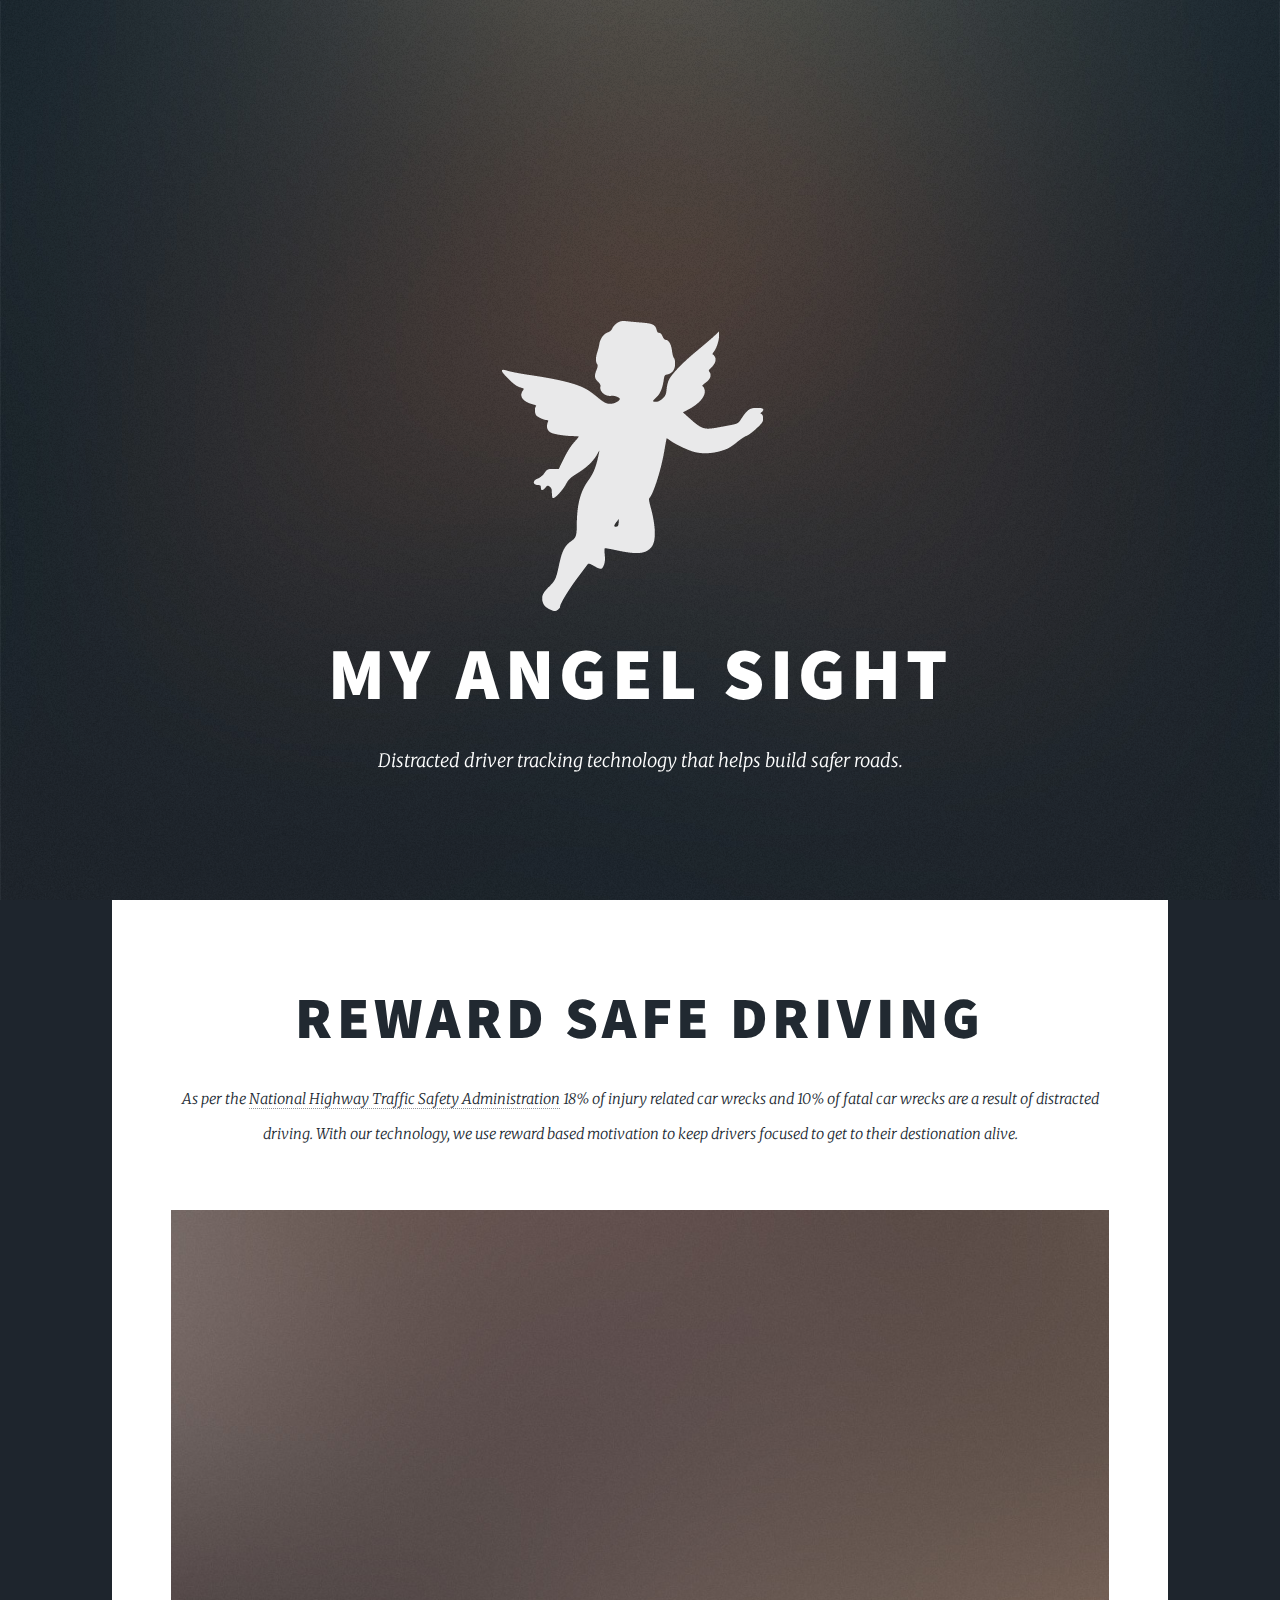
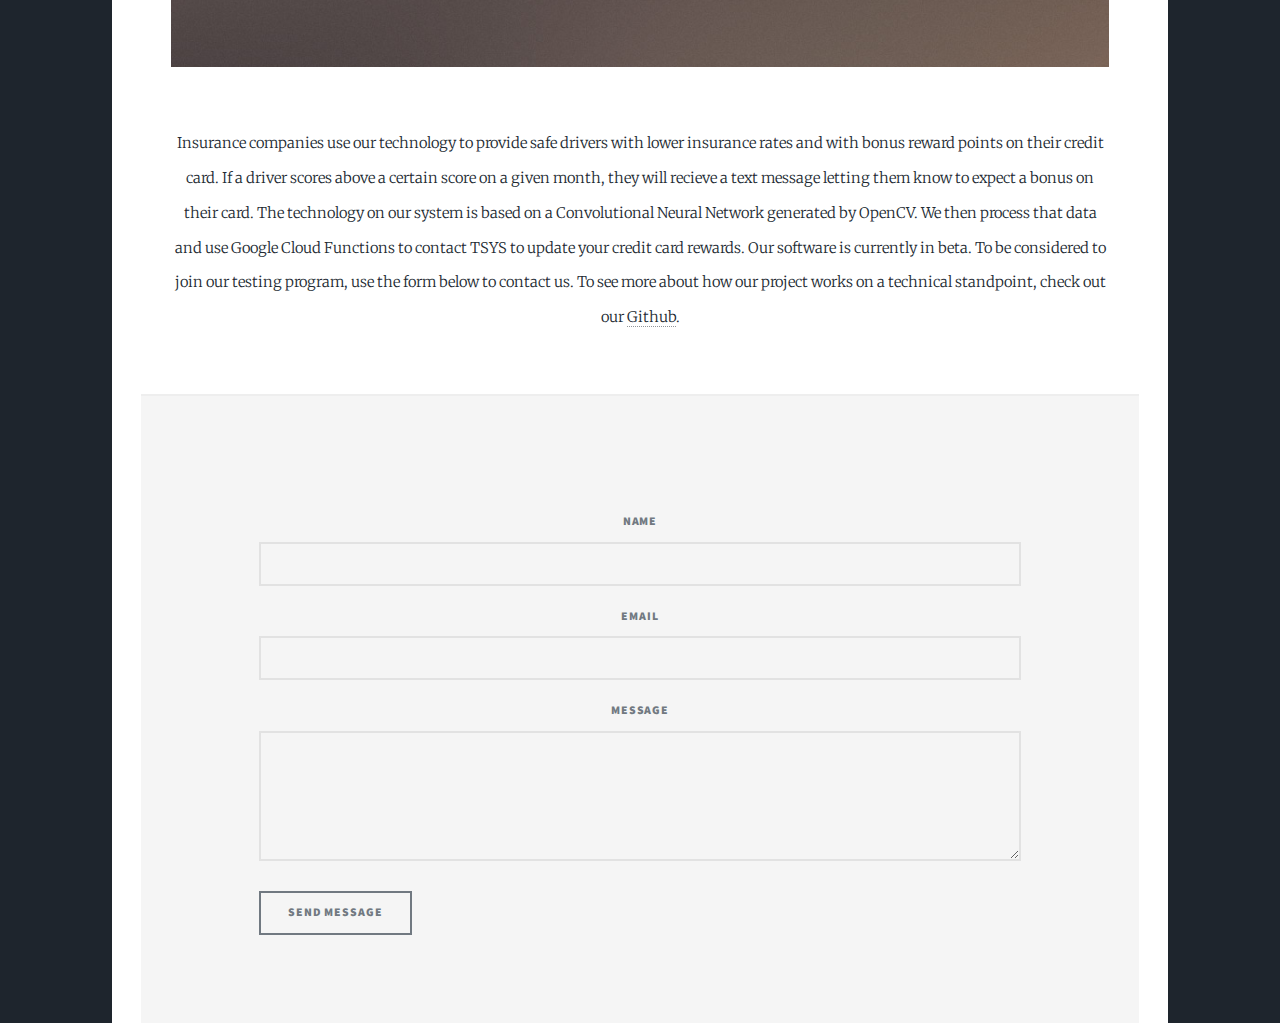
<file: Site/index.html>
<!DOCTYPE HTML>

<html>
	
	<head>
		
		<title>My Angel Eyes</title>
		<meta charset="utf-8" />
		<meta name="viewport" content="width=device-width, initial-scale=1, user-scalable=no" />

		<link rel="apple-touch-icon" sizes="180x180" href="assets/favison/apple-touch-icon.png">
		<link rel="icon" type="image/png" sizes="32x32" href="assets/favicon/favicon-32x32.png">
		<link rel="icon" type="image/png" sizes="16x16" href="assets/favicon/favicon-16x16.png">
		<link rel="manifest" href="assets/favicon/site.webmanifest">
		<link rel="mask-icon" href="assets/favicon/safari-pinned-tab.svg" color="#5bbad5">
		<meta name="msapplication-TileColor" content="#da532c">
		<meta name="theme-color" content="#ffffff">


		<link rel="stylesheet" href="assets/css/main.css" />
		
		<noscript><link rel="stylesheet" href="assets/css/noscript.css" /></noscript>
	</head>
	<body class="is-preload">

		<!-- Wrapper -->
			<div id="wrapper" class="fade-in">

				<!-- Intro -->
					<div id="intro">
						<ul class="actions">
							<img src="images/logo.png" alt="Logo">
						</ul>
						<h1>My Angel Sight</h1>

						<p>Distracted driver tracking technology that helps build safer roads.</p>
						
					</div>

				<!-- Header -->
					<header id="header">
						<a href="index.html" class="logo">My Angel Sight</a>
					</header>

				<!-- Nav -->
					
				<!-- Main -->
					<div id="main">

						<!-- Featured Post -->
							<article class="post featured">
								<header class="major">
									<!--<span class="date">April 25, 2017</span>-->
									<h2>Reward Safe Driving</h2>
									<p>As per the <a href="https://crashstats.nhtsa.dot.gov/Api/Public/ViewPublication/812132">National Highway Traffic Safety Administration</a> 18% of injury related car wrecks and 10% of fatal car wrecks are a result of distracted driving. 
										With our technology, we use reward based motivation to keep drivers focused to get to their destionation alive.</p>
								</header>
								<a href="#" class="image main"><img src="images/pic01.jpg" alt="" /></a>
								Insurance companies use our technology to provide safe drivers with lower insurance rates and with bonus reward points on their credit card. If a driver scores above a certain score on a given month, they will recieve a text message letting them know to expect a bonus on their card. The technology on our system
							is based on a Convolutional Neural Network generated by OpenCV. We then process that data and use Google Cloud Functions to contact TSYS to update your credit card rewards. Our software is currently in beta. To be considered to join our testing program, use the form below to contact us. To see more about how our 
							project works on a technical standpoint, check out our <a href="https://github.com/ytulsiani/MyAngelSight">Github</a>.

							</article>
									<!--<span class="date">April 25, 2017</span>-->
							
							

				<!-- Footer -->
					<footer id="footer">
						<section>
							<form method="post" data-netlify="true" action="#">
								<div class="fields">
									<div class="field">
										<label for="name">Name</label>
										<input type="text" name="name" id="name" />
									</div>
									<div class="field">
										<label for="email">Email</label>
										<input type="text" name="email" id="email" />
									</div>
									<div class="field">
										<label for="message">Message</label>
										<textarea name="message" id="message" rows="3"></textarea>
									</div>
								</div>
								<ul class="actions">
									<li><input type="submit" value="Send Message" /></li>
								</ul>
							</form>
						</section>
								
						</section>
					</footer>


		<!-- Scripts -->
			<script src="assets/js/jquery.min.js"></script>
			<script src="assets/js/jquery.scrollex.min.js"></script>
			<script src="assets/js/jquery.scrolly.min.js"></script>
			<script src="assets/js/browser.min.js"></script>
			<script src="assets/js/breakpoints.min.js"></script>
			<script src="assets/js/util.js"></script>
			<script src="assets/js/main.js"></script>

	</body>
</html>
</file>
<file: Site/assets/css/main.css>
@import url(font-awesome.min.css);
@import url("https://fonts.googleapis.com/css?family=Merriweather:300,700,300italic,700italic|Source+Sans+Pro:900");

/*
	Massively by HTML5 UP
	html5up.net | @ajlkn
	Free for personal and commercial use under the CCA 3.0 license (html5up.net/license)
*/

html, body, div, span, applet, object,
iframe, h1, h2, h3, h4, h5, h6, p, blockquote,
pre, a, abbr, acronym, address, big, cite,
code, del, dfn, em, img, ins, kbd, q, s, samp,
small, strike, strong, sub, sup, tt, var, b,
u, i, center, dl, dt, dd, ol, ul, li, fieldset,
form, label, legend, table, caption, tbody,
tfoot, thead, tr, th, td, article, aside,
canvas, details, embed, figure, figcaption,
footer, header, hgroup, menu, nav, output, ruby,
section, summary, time, mark, audio, video {
	margin: 0;
	padding: 0;
	border: 0;
	font-size: 100%;
	font: inherit;
	vertical-align: baseline;}

article, aside, details, figcaption, figure,
footer, header, hgroup, menu, nav, section {
	display: block;}

body {
	line-height: 1;
}

ol, ul {
	list-style: none;
}

blockquote, q {
	quotes: none;
}

	blockquote:before, blockquote:after, q:before, q:after {
		content: '';
		content: none;
	}

table {
	border-collapse: collapse;
	border-spacing: 0;
}

body {
	-webkit-text-size-adjust: none;
}

mark {
	background-color: transparent;
	color: inherit;
}

input::-moz-focus-inner {
	border: 0;
	padding: 0;
}

input, select, textarea {
	-moz-appearance: none;
	-webkit-appearance: none;
	-ms-appearance: none;
	appearance: none;
}

/* Basic */

	@-ms-viewport {
		width: device-width;
	}

	body {
		-ms-overflow-style: scrollbar;
	}

	@media screen and (max-width: 480px) {

		html, body {
			min-width: 320px;
		}

	}

	html {
		box-sizing: border-box;
	}

	*, *:before, *:after {
		box-sizing: inherit;
	}

	body {
		background-color: #1e252d;
	}

		body.is-preload *, body.is-preload *:before, body.is-preload *:after {
			-moz-animation: none !important;
			-webkit-animation: none !important;
			-ms-animation: none !important;
			animation: none !important;
			-moz-transition: none !important;
			-webkit-transition: none !important;
			-ms-transition: none !important;
			transition: none !important;
		}

/* Type */

	html {
		font-size: 16pt;
	}

		@media screen and (max-width: 1680px) {

			html {
				font-size: 12pt;
			}

		}

		@media screen and (max-width: 1280px) {

			html {
				font-size: 11pt;
			}

		}

		@media screen and (max-width: 360px) {

			html {
				font-size: 10pt;
			}

		}

	body {
		color: #212931;
	}

	body, input, select, textarea {
		font-family: "Merriweather", Georgia, serif;
		font-weight: 300;
		font-size: 1rem;
		line-height: 2.375;
	}

	a {
		-moz-transition: color 0.2s ease-in-out, background-color 0.2s ease-in-out, border-color 0.2s ease-in-out, box-shadow 0.2s ease-in-out;
		-webkit-transition: color 0.2s ease-in-out, background-color 0.2s ease-in-out, border-color 0.2s ease-in-out, box-shadow 0.2s ease-in-out;
		-ms-transition: color 0.2s ease-in-out, background-color 0.2s ease-in-out, border-color 0.2s ease-in-out, box-shadow 0.2s ease-in-out;
		transition: color 0.2s ease-in-out, background-color 0.2s ease-in-out, border-color 0.2s ease-in-out, box-shadow 0.2s ease-in-out;
		border-bottom: dotted 1px;
		text-decoration: none;
	}

		a:hover {
			border-bottom-color: transparent;
		}

	strong, b {
		font-weight: 600;
	}

	em, i {
		font-style: italic;
	}

	p {
		text-align: justify;
		margin: 0 0 2rem 0;
	}

	h1, h2, h3, h4, h5, h6 {
		font-family: "Source Sans Pro", Helvetica, sans-serif;
		font-weight: 900;
		line-height: 1.5;
		letter-spacing: 0.075em;
		text-transform: uppercase;
		margin: 0 0 1rem 0;
	}

		h1 a, h2 a, h3 a, h4 a, h5 a, h6 a {
			border-bottom: 0;
			color: inherit;
			text-decoration: none;
		}

	h1 {
		font-size: 4rem;
		line-height: 1.1;
		margin: 0 0 2rem 0;
	}

	h2 {
		font-size: 1.75rem;
		line-height: 1.3;
		margin: 0 0 1.5rem 0;
	}

	h3 {
		font-size: 1.25rem;
		margin: 0 0 1.5rem 0;
	}

	h4 {
		font-size: 1rem;
	}

	h5 {
		font-size: 0.9rem;
	}

	h6 {
		font-size: 0.8rem;
	}

	sub {
		font-size: 0.8rem;
		position: relative;
		top: 0.5rem;
	}

	sup {
		font-size: 0.8rem;
		position: relative;
		top: -0.5rem;
	}

	blockquote {
		border-left: solid 4px;
		font-style: italic;
		margin: 0 0 2rem 0;
		padding: 0.5rem 0 0.5rem 2rem;
	}

	code {
		border: solid 2px;
		font-family: "Courier New", monospace;
		font-size: 0.9rem;
		margin: 0 0.25rem;
		padding: 0.25rem 0.65rem;
	}

	pre {
		-webkit-overflow-scrolling: touch;
		font-family: "Courier New", monospace;
		font-size: 0.9rem;
		margin: 0 0 2rem 0;
	}

		pre code {
			display: block;
			line-height: 1.75;
			padding: 1rem 1.5rem;
			overflow-x: auto;
		}

	hr {
		border: 0;
		border-bottom: solid 2px;
		margin: 3rem 0;
	}

		hr.major {
			margin: 5rem 0;
		}

	.align-left {
		text-align: left;
	}

	.align-center {
		text-align: center;
	}

	.align-right {
		text-align: right;
	}

	input, select, textarea {
		color: #212931;
	}

	a {
		color: #212931;
		border-bottom-color: rgba(33, 41, 49, 0.5);
	}

		a:hover {
			border-bottom-color: transparent;
			color: #18bfef !important;
		}

	strong, b {
		color: #212931;
	}

	h1, h2, h3, h4, h5, h6 {
		color: #212931;
	}

	blockquote {
		border-left-color: #eeeeee;
	}

	code {
		background: rgba(220, 220, 220, 0.25);
		border-color: #eeeeee;
	}

	hr {
		border-bottom-color: #eeeeee;
	}

/* Row */

	.row {
		display: flex;
		flex-wrap: wrap;
		box-sizing: border-box;
		align-items: stretch;
	}

		.row > * {
			box-sizing: border-box;
		}

		.row.gtr-uniform > * > :last-child {
			margin-bottom: 0;
		}

		.row.aln-left {
			justify-content: flex-start;
		}

		.row.aln-center {
			justify-content: center;
		}

		.row.aln-right {
			justify-content: flex-end;
		}

		.row.aln-top {
			align-items: flex-start;
		}

		.row.aln-middle {
			align-items: center;
		}

		.row.aln-bottom {
			align-items: flex-end;
		}

		.row > .imp {
			order: -1;
		}

		.row > .col-1 {
			width: 8.3333333333%;
		}

		.row > .off-1 {
			margin-left: 8.3333333333%;
		}

		.row > .col-2 {
			width: 16.6666666667%;
		}

		.row > .off-2 {
			margin-left: 16.6666666667%;
		}

		.row > .col-3 {
			width: 25%;
		}

		.row > .off-3 {
			margin-left: 25%;
		}

		.row > .col-4 {
			width: 33.3333333333%;
		}

		.row > .off-4 {
			margin-left: 33.3333333333%;
		}

		.row > .col-5 {
			width: 41.6666666667%;
		}

		.row > .off-5 {
			margin-left: 41.6666666667%;
		}

		.row > .col-6 {
			width: 50%;
		}

		.row > .off-6 {
			margin-left: 50%;
		}

		.row > .col-7 {
			width: 58.3333333333%;
		}

		.row > .off-7 {
			margin-left: 58.3333333333%;
		}

		.row > .col-8 {
			width: 66.6666666667%;
		}

		.row > .off-8 {
			margin-left: 66.6666666667%;
		}

		.row > .col-9 {
			width: 75%;
		}

		.row > .off-9 {
			margin-left: 75%;
		}

		.row > .col-10 {
			width: 83.3333333333%;
		}

		.row > .off-10 {
			margin-left: 83.3333333333%;
		}

		.row > .col-11 {
			width: 91.6666666667%;
		}

		.row > .off-11 {
			margin-left: 91.6666666667%;
		}

		.row > .col-12 {
			width: 100%;
		}

		.row > .off-12 {
			margin-left: 100%;
		}

		.row.gtr-0 {
			margin-top: 0;
			margin-left: 0rem;
		}

			.row.gtr-0 > * {
				padding: 0 0 0 0rem;
			}

			.row.gtr-0.gtr-uniform {
				margin-top: 0rem;
			}

				.row.gtr-0.gtr-uniform > * {
					padding-top: 0rem;
				}

		.row.gtr-25 {
			margin-top: 0;
			margin-left: -0.375rem;
		}

			.row.gtr-25 > * {
				padding: 0 0 0 0.375rem;
			}

			.row.gtr-25.gtr-uniform {
				margin-top: -0.375rem;
			}

				.row.gtr-25.gtr-uniform > * {
					padding-top: 0.375rem;
				}

		.row.gtr-50 {
			margin-top: 0;
			margin-left: -0.75rem;
		}

			.row.gtr-50 > * {
				padding: 0 0 0 0.75rem;
			}

			.row.gtr-50.gtr-uniform {
				margin-top: -0.75rem;
			}

				.row.gtr-50.gtr-uniform > * {
					padding-top: 0.75rem;
				}

		.row {
			margin-top: 0;
			margin-left: -1.5rem;
		}

			.row > * {
				padding: 0 0 0 1.5rem;
			}

			.row.gtr-uniform {
				margin-top: -1.5rem;
			}

				.row.gtr-uniform > * {
					padding-top: 1.5rem;
				}

		.row.gtr-150 {
			margin-top: 0;
			margin-left: -2.25rem;
		}

			.row.gtr-150 > * {
				padding: 0 0 0 2.25rem;
			}

			.row.gtr-150.gtr-uniform {
				margin-top: -2.25rem;
			}

				.row.gtr-150.gtr-uniform > * {
					padding-top: 2.25rem;
				}

		.row.gtr-200 {
			margin-top: 0;
			margin-left: -3rem;
		}

			.row.gtr-200 > * {
				padding: 0 0 0 3rem;
			}

			.row.gtr-200.gtr-uniform {
				margin-top: -3rem;
			}

				.row.gtr-200.gtr-uniform > * {
					padding-top: 3rem;
				}

		@media screen and (max-width: 1680px) {

			.row {
				display: flex;
				flex-wrap: wrap;
				box-sizing: border-box;
				align-items: stretch;
			}

				.row > * {
					box-sizing: border-box;
				}

				.row.gtr-uniform > * > :last-child {
					margin-bottom: 0;
				}

				.row.aln-left {
					justify-content: flex-start;
				}

				.row.aln-center {
					justify-content: center;
				}

				.row.aln-right {
					justify-content: flex-end;
				}

				.row.aln-top {
					align-items: flex-start;
				}

				.row.aln-middle {
					align-items: center;
				}

				.row.aln-bottom {
					align-items: flex-end;
				}

				.row > .imp-xlarge {
					order: -1;
				}

				.row > .col-1-xlarge {
					width: 8.3333333333%;
				}

				.row > .off-1-xlarge {
					margin-left: 8.3333333333%;
				}

				.row > .col-2-xlarge {
					width: 16.6666666667%;
				}

				.row > .off-2-xlarge {
					margin-left: 16.6666666667%;
				}

				.row > .col-3-xlarge {
					width: 25%;
				}

				.row > .off-3-xlarge {
					margin-left: 25%;
				}

				.row > .col-4-xlarge {
					width: 33.3333333333%;
				}

				.row > .off-4-xlarge {
					margin-left: 33.3333333333%;
				}

				.row > .col-5-xlarge {
					width: 41.6666666667%;
				}

				.row > .off-5-xlarge {
					margin-left: 41.6666666667%;
				}

				.row > .col-6-xlarge {
					width: 50%;
				}

				.row > .off-6-xlarge {
					margin-left: 50%;
				}

				.row > .col-7-xlarge {
					width: 58.3333333333%;
				}

				.row > .off-7-xlarge {
					margin-left: 58.3333333333%;
				}

				.row > .col-8-xlarge {
					width: 66.6666666667%;
				}

				.row > .off-8-xlarge {
					margin-left: 66.6666666667%;
				}

				.row > .col-9-xlarge {
					width: 75%;
				}

				.row > .off-9-xlarge {
					margin-left: 75%;
				}

				.row > .col-10-xlarge {
					width: 83.3333333333%;
				}

				.row > .off-10-xlarge {
					margin-left: 83.3333333333%;
				}

				.row > .col-11-xlarge {
					width: 91.6666666667%;
				}

				.row > .off-11-xlarge {
					margin-left: 91.6666666667%;
				}

				.row > .col-12-xlarge {
					width: 100%;
				}

				.row > .off-12-xlarge {
					margin-left: 100%;
				}

				.row.gtr-0 {
					margin-top: 0;
					margin-left: 0rem;
				}

					.row.gtr-0 > * {
						padding: 0 0 0 0rem;
					}

					.row.gtr-0.gtr-uniform {
						margin-top: 0rem;
					}

						.row.gtr-0.gtr-uniform > * {
							padding-top: 0rem;
						}

				.row.gtr-25 {
					margin-top: 0;
					margin-left: -0.375rem;
				}

					.row.gtr-25 > * {
						padding: 0 0 0 0.375rem;
					}

					.row.gtr-25.gtr-uniform {
						margin-top: -0.375rem;
					}

						.row.gtr-25.gtr-uniform > * {
							padding-top: 0.375rem;
						}

				.row.gtr-50 {
					margin-top: 0;
					margin-left: -0.75rem;
				}

					.row.gtr-50 > * {
						padding: 0 0 0 0.75rem;
					}

					.row.gtr-50.gtr-uniform {
						margin-top: -0.75rem;
					}

						.row.gtr-50.gtr-uniform > * {
							padding-top: 0.75rem;
						}

				.row {
					margin-top: 0;
					margin-left: -1.5rem;
				}

					.row > * {
						padding: 0 0 0 1.5rem;
					}

					.row.gtr-uniform {
						margin-top: -1.5rem;
					}

						.row.gtr-uniform > * {
							padding-top: 1.5rem;
						}

				.row.gtr-150 {
					margin-top: 0;
					margin-left: -2.25rem;
				}

					.row.gtr-150 > * {
						padding: 0 0 0 2.25rem;
					}

					.row.gtr-150.gtr-uniform {
						margin-top: -2.25rem;
					}

						.row.gtr-150.gtr-uniform > * {
							padding-top: 2.25rem;
						}

				.row.gtr-200 {
					margin-top: 0;
					margin-left: -3rem;
				}

					.row.gtr-200 > * {
						padding: 0 0 0 3rem;
					}

					.row.gtr-200.gtr-uniform {
						margin-top: -3rem;
					}

						.row.gtr-200.gtr-uniform > * {
							padding-top: 3rem;
						}

		}

		@media screen and (max-width: 1280px) {

			.row {
				display: flex;
				flex-wrap: wrap;
				box-sizing: border-box;
				align-items: stretch;
			}

				.row > * {
					box-sizing: border-box;
				}

				.row.gtr-uniform > * > :last-child {
					margin-bottom: 0;
				}

				.row.aln-left {
					justify-content: flex-start;
				}

				.row.aln-center {
					justify-content: center;
				}

				.row.aln-right {
					justify-content: flex-end;
				}

				.row.aln-top {
					align-items: flex-start;
				}

				.row.aln-middle {
					align-items: center;
				}

				.row.aln-bottom {
					align-items: flex-end;
				}

				.row > .imp-large {
					order: -1;
				}

				.row > .col-1-large {
					width: 8.3333333333%;
				}

				.row > .off-1-large {
					margin-left: 8.3333333333%;
				}

				.row > .col-2-large {
					width: 16.6666666667%;
				}

				.row > .off-2-large {
					margin-left: 16.6666666667%;
				}

				.row > .col-3-large {
					width: 25%;
				}

				.row > .off-3-large {
					margin-left: 25%;
				}

				.row > .col-4-large {
					width: 33.3333333333%;
				}

				.row > .off-4-large {
					margin-left: 33.3333333333%;
				}

				.row > .col-5-large {
					width: 41.6666666667%;
				}

				.row > .off-5-large {
					margin-left: 41.6666666667%;
				}

				.row > .col-6-large {
					width: 50%;
				}

				.row > .off-6-large {
					margin-left: 50%;
				}

				.row > .col-7-large {
					width: 58.3333333333%;
				}

				.row > .off-7-large {
					margin-left: 58.3333333333%;
				}

				.row > .col-8-large {
					width: 66.6666666667%;
				}

				.row > .off-8-large {
					margin-left: 66.6666666667%;
				}

				.row > .col-9-large {
					width: 75%;
				}

				.row > .off-9-large {
					margin-left: 75%;
				}

				.row > .col-10-large {
					width: 83.3333333333%;
				}

				.row > .off-10-large {
					margin-left: 83.3333333333%;
				}

				.row > .col-11-large {
					width: 91.6666666667%;
				}

				.row > .off-11-large {
					margin-left: 91.6666666667%;
				}

				.row > .col-12-large {
					width: 100%;
				}

				.row > .off-12-large {
					margin-left: 100%;
				}

				.row.gtr-0 {
					margin-top: 0;
					margin-left: 0rem;
				}

					.row.gtr-0 > * {
						padding: 0 0 0 0rem;
					}

					.row.gtr-0.gtr-uniform {
						margin-top: 0rem;
					}

						.row.gtr-0.gtr-uniform > * {
							padding-top: 0rem;
						}

				.row.gtr-25 {
					margin-top: 0;
					margin-left: -0.375rem;
				}

					.row.gtr-25 > * {
						padding: 0 0 0 0.375rem;
					}

					.row.gtr-25.gtr-uniform {
						margin-top: -0.375rem;
					}

						.row.gtr-25.gtr-uniform > * {
							padding-top: 0.375rem;
						}

				.row.gtr-50 {
					margin-top: 0;
					margin-left: -0.75rem;
				}

					.row.gtr-50 > * {
						padding: 0 0 0 0.75rem;
					}

					.row.gtr-50.gtr-uniform {
						margin-top: -0.75rem;
					}

						.row.gtr-50.gtr-uniform > * {
							padding-top: 0.75rem;
						}

				.row {
					margin-top: 0;
					margin-left: -1.5rem;
				}

					.row > * {
						padding: 0 0 0 1.5rem;
					}

					.row.gtr-uniform {
						margin-top: -1.5rem;
					}

						.row.gtr-uniform > * {
							padding-top: 1.5rem;
						}

				.row.gtr-150 {
					margin-top: 0;
					margin-left: -2.25rem;
				}

					.row.gtr-150 > * {
						padding: 0 0 0 2.25rem;
					}

					.row.gtr-150.gtr-uniform {
						margin-top: -2.25rem;
					}

						.row.gtr-150.gtr-uniform > * {
							padding-top: 2.25rem;
						}

				.row.gtr-200 {
					margin-top: 0;
					margin-left: -3rem;
				}

					.row.gtr-200 > * {
						padding: 0 0 0 3rem;
					}

					.row.gtr-200.gtr-uniform {
						margin-top: -3rem;
					}

						.row.gtr-200.gtr-uniform > * {
							padding-top: 3rem;
						}

		}

		@media screen and (max-width: 980px) {

			.row {
				display: flex;
				flex-wrap: wrap;
				box-sizing: border-box;
				align-items: stretch;
			}

				.row > * {
					box-sizing: border-box;
				}

				.row.gtr-uniform > * > :last-child {
					margin-bottom: 0;
				}

				.row.aln-left {
					justify-content: flex-start;
				}

				.row.aln-center {
					justify-content: center;
				}

				.row.aln-right {
					justify-content: flex-end;
				}

				.row.aln-top {
					align-items: flex-start;
				}

				.row.aln-middle {
					align-items: center;
				}

				.row.aln-bottom {
					align-items: flex-end;
				}

				.row > .imp-medium {
					order: -1;
				}

				.row > .col-1-medium {
					width: 8.3333333333%;
				}

				.row > .off-1-medium {
					margin-left: 8.3333333333%;
				}

				.row > .col-2-medium {
					width: 16.6666666667%;
				}

				.row > .off-2-medium {
					margin-left: 16.6666666667%;
				}

				.row > .col-3-medium {
					width: 25%;
				}

				.row > .off-3-medium {
					margin-left: 25%;
				}

				.row > .col-4-medium {
					width: 33.3333333333%;
				}

				.row > .off-4-medium {
					margin-left: 33.3333333333%;
				}

				.row > .col-5-medium {
					width: 41.6666666667%;
				}

				.row > .off-5-medium {
					margin-left: 41.6666666667%;
				}

				.row > .col-6-medium {
					width: 50%;
				}

				.row > .off-6-medium {
					margin-left: 50%;
				}

				.row > .col-7-medium {
					width: 58.3333333333%;
				}

				.row > .off-7-medium {
					margin-left: 58.3333333333%;
				}

				.row > .col-8-medium {
					width: 66.6666666667%;
				}

				.row > .off-8-medium {
					margin-left: 66.6666666667%;
				}

				.row > .col-9-medium {
					width: 75%;
				}

				.row > .off-9-medium {
					margin-left: 75%;
				}

				.row > .col-10-medium {
					width: 83.3333333333%;
				}

				.row > .off-10-medium {
					margin-left: 83.3333333333%;
				}

				.row > .col-11-medium {
					width: 91.6666666667%;
				}

				.row > .off-11-medium {
					margin-left: 91.6666666667%;
				}

				.row > .col-12-medium {
					width: 100%;
				}

				.row > .off-12-medium {
					margin-left: 100%;
				}

				.row.gtr-0 {
					margin-top: 0;
					margin-left: 0rem;
				}

					.row.gtr-0 > * {
						padding: 0 0 0 0rem;
					}

					.row.gtr-0.gtr-uniform {
						margin-top: 0rem;
					}

						.row.gtr-0.gtr-uniform > * {
							padding-top: 0rem;
						}

				.row.gtr-25 {
					margin-top: 0;
					margin-left: -0.375rem;
				}

					.row.gtr-25 > * {
						padding: 0 0 0 0.375rem;
					}

					.row.gtr-25.gtr-uniform {
						margin-top: -0.375rem;
					}

						.row.gtr-25.gtr-uniform > * {
							padding-top: 0.375rem;
						}

				.row.gtr-50 {
					margin-top: 0;
					margin-left: -0.75rem;
				}

					.row.gtr-50 > * {
						padding: 0 0 0 0.75rem;
					}

					.row.gtr-50.gtr-uniform {
						margin-top: -0.75rem;
					}

						.row.gtr-50.gtr-uniform > * {
							padding-top: 0.75rem;
						}

				.row {
					margin-top: 0;
					margin-left: -1.5rem;
				}

					.row > * {
						padding: 0 0 0 1.5rem;
					}

					.row.gtr-uniform {
						margin-top: -1.5rem;
					}

						.row.gtr-uniform > * {
							padding-top: 1.5rem;
						}

				.row.gtr-150 {
					margin-top: 0;
					margin-left: -2.25rem;
				}

					.row.gtr-150 > * {
						padding: 0 0 0 2.25rem;
					}

					.row.gtr-150.gtr-uniform {
						margin-top: -2.25rem;
					}

						.row.gtr-150.gtr-uniform > * {
							padding-top: 2.25rem;
						}

				.row.gtr-200 {
					margin-top: 0;
					margin-left: -3rem;
				}

					.row.gtr-200 > * {
						padding: 0 0 0 3rem;
					}

					.row.gtr-200.gtr-uniform {
						margin-top: -3rem;
					}

						.row.gtr-200.gtr-uniform > * {
							padding-top: 3rem;
						}

		}

		@media screen and (max-width: 736px) {

			.row {
				display: flex;
				flex-wrap: wrap;
				box-sizing: border-box;
				align-items: stretch;
			}

				.row > * {
					box-sizing: border-box;
				}

				.row.gtr-uniform > * > :last-child {
					margin-bottom: 0;
				}

				.row.aln-left {
					justify-content: flex-start;
				}

				.row.aln-center {
					justify-content: center;
				}

				.row.aln-right {
					justify-content: flex-end;
				}

				.row.aln-top {
					align-items: flex-start;
				}

				.row.aln-middle {
					align-items: center;
				}

				.row.aln-bottom {
					align-items: flex-end;
				}

				.row > .imp-small {
					order: -1;
				}

				.row > .col-1-small {
					width: 8.3333333333%;
				}

				.row > .off-1-small {
					margin-left: 8.3333333333%;
				}

				.row > .col-2-small {
					width: 16.6666666667%;
				}

				.row > .off-2-small {
					margin-left: 16.6666666667%;
				}

				.row > .col-3-small {
					width: 25%;
				}

				.row > .off-3-small {
					margin-left: 25%;
				}

				.row > .col-4-small {
					width: 33.3333333333%;
				}

				.row > .off-4-small {
					margin-left: 33.3333333333%;
				}

				.row > .col-5-small {
					width: 41.6666666667%;
				}

				.row > .off-5-small {
					margin-left: 41.6666666667%;
				}

				.row > .col-6-small {
					width: 50%;
				}

				.row > .off-6-small {
					margin-left: 50%;
				}

				.row > .col-7-small {
					width: 58.3333333333%;
				}

				.row > .off-7-small {
					margin-left: 58.3333333333%;
				}

				.row > .col-8-small {
					width: 66.6666666667%;
				}

				.row > .off-8-small {
					margin-left: 66.6666666667%;
				}

				.row > .col-9-small {
					width: 75%;
				}

				.row > .off-9-small {
					margin-left: 75%;
				}

				.row > .col-10-small {
					width: 83.3333333333%;
				}

				.row > .off-10-small {
					margin-left: 83.3333333333%;
				}

				.row > .col-11-small {
					width: 91.6666666667%;
				}

				.row > .off-11-small {
					margin-left: 91.6666666667%;
				}

				.row > .col-12-small {
					width: 100%;
				}

				.row > .off-12-small {
					margin-left: 100%;
				}

				.row.gtr-0 {
					margin-top: 0;
					margin-left: 0rem;
				}

					.row.gtr-0 > * {
						padding: 0 0 0 0rem;
					}

					.row.gtr-0.gtr-uniform {
						margin-top: 0rem;
					}

						.row.gtr-0.gtr-uniform > * {
							padding-top: 0rem;
						}

				.row.gtr-25 {
					margin-top: 0;
					margin-left: -0.375rem;
				}

					.row.gtr-25 > * {
						padding: 0 0 0 0.375rem;
					}

					.row.gtr-25.gtr-uniform {
						margin-top: -0.375rem;
					}

						.row.gtr-25.gtr-uniform > * {
							padding-top: 0.375rem;
						}

				.row.gtr-50 {
					margin-top: 0;
					margin-left: -0.75rem;
				}

					.row.gtr-50 > * {
						padding: 0 0 0 0.75rem;
					}

					.row.gtr-50.gtr-uniform {
						margin-top: -0.75rem;
					}

						.row.gtr-50.gtr-uniform > * {
							padding-top: 0.75rem;
						}

				.row {
					margin-top: 0;
					margin-left: -1.5rem;
				}

					.row > * {
						padding: 0 0 0 1.5rem;
					}

					.row.gtr-uniform {
						margin-top: -1.5rem;
					}

						.row.gtr-uniform > * {
							padding-top: 1.5rem;
						}

				.row.gtr-150 {
					margin-top: 0;
					margin-left: -2.25rem;
				}

					.row.gtr-150 > * {
						padding: 0 0 0 2.25rem;
					}

					.row.gtr-150.gtr-uniform {
						margin-top: -2.25rem;
					}

						.row.gtr-150.gtr-uniform > * {
							padding-top: 2.25rem;
						}

				.row.gtr-200 {
					margin-top: 0;
					margin-left: -3rem;
				}

					.row.gtr-200 > * {
						padding: 0 0 0 3rem;
					}

					.row.gtr-200.gtr-uniform {
						margin-top: -3rem;
					}

						.row.gtr-200.gtr-uniform > * {
							padding-top: 3rem;
						}

		}

		@media screen and (max-width: 480px) {

			.row {
				display: flex;
				flex-wrap: wrap;
				box-sizing: border-box;
				align-items: stretch;
			}

				.row > * {
					box-sizing: border-box;
				}

				.row.gtr-uniform > * > :last-child {
					margin-bottom: 0;
				}

				.row.aln-left {
					justify-content: flex-start;
				}

				.row.aln-center {
					justify-content: center;
				}

				.row.aln-right {
					justify-content: flex-end;
				}

				.row.aln-top {
					align-items: flex-start;
				}

				.row.aln-middle {
					align-items: center;
				}

				.row.aln-bottom {
					align-items: flex-end;
				}

				.row > .imp-xsmall {
					order: -1;
				}

				.row > .col-1-xsmall {
					width: 8.3333333333%;
				}

				.row > .off-1-xsmall {
					margin-left: 8.3333333333%;
				}

				.row > .col-2-xsmall {
					width: 16.6666666667%;
				}

				.row > .off-2-xsmall {
					margin-left: 16.6666666667%;
				}

				.row > .col-3-xsmall {
					width: 25%;
				}

				.row > .off-3-xsmall {
					margin-left: 25%;
				}

				.row > .col-4-xsmall {
					width: 33.3333333333%;
				}

				.row > .off-4-xsmall {
					margin-left: 33.3333333333%;
				}

				.row > .col-5-xsmall {
					width: 41.6666666667%;
				}

				.row > .off-5-xsmall {
					margin-left: 41.6666666667%;
				}

				.row > .col-6-xsmall {
					width: 50%;
				}

				.row > .off-6-xsmall {
					margin-left: 50%;
				}

				.row > .col-7-xsmall {
					width: 58.3333333333%;
				}

				.row > .off-7-xsmall {
					margin-left: 58.3333333333%;
				}

				.row > .col-8-xsmall {
					width: 66.6666666667%;
				}

				.row > .off-8-xsmall {
					margin-left: 66.6666666667%;
				}

				.row > .col-9-xsmall {
					width: 75%;
				}

				.row > .off-9-xsmall {
					margin-left: 75%;
				}

				.row > .col-10-xsmall {
					width: 83.3333333333%;
				}

				.row > .off-10-xsmall {
					margin-left: 83.3333333333%;
				}

				.row > .col-11-xsmall {
					width: 91.6666666667%;
				}

				.row > .off-11-xsmall {
					margin-left: 91.6666666667%;
				}

				.row > .col-12-xsmall {
					width: 100%;
				}

				.row > .off-12-xsmall {
					margin-left: 100%;
				}

				.row.gtr-0 {
					margin-top: 0;
					margin-left: 0rem;
				}

					.row.gtr-0 > * {
						padding: 0 0 0 0rem;
					}

					.row.gtr-0.gtr-uniform {
						margin-top: 0rem;
					}

						.row.gtr-0.gtr-uniform > * {
							padding-top: 0rem;
						}

				.row.gtr-25 {
					margin-top: 0;
					margin-left: -0.375rem;
				}

					.row.gtr-25 > * {
						padding: 0 0 0 0.375rem;
					}

					.row.gtr-25.gtr-uniform {
						margin-top: -0.375rem;
					}

						.row.gtr-25.gtr-uniform > * {
							padding-top: 0.375rem;
						}

				.row.gtr-50 {
					margin-top: 0;
					margin-left: -0.75rem;
				}

					.row.gtr-50 > * {
						padding: 0 0 0 0.75rem;
					}

					.row.gtr-50.gtr-uniform {
						margin-top: -0.75rem;
					}

						.row.gtr-50.gtr-uniform > * {
							padding-top: 0.75rem;
						}

				.row {
					margin-top: 0;
					margin-left: -1.5rem;
				}

					.row > * {
						padding: 0 0 0 1.5rem;
					}

					.row.gtr-uniform {
						margin-top: -1.5rem;
					}

						.row.gtr-uniform > * {
							padding-top: 1.5rem;
						}

				.row.gtr-150 {
					margin-top: 0;
					margin-left: -2.25rem;
				}

					.row.gtr-150 > * {
						padding: 0 0 0 2.25rem;
					}

					.row.gtr-150.gtr-uniform {
						margin-top: -2.25rem;
					}

						.row.gtr-150.gtr-uniform > * {
							padding-top: 2.25rem;
						}

				.row.gtr-200 {
					margin-top: 0;
					margin-left: -3rem;
				}

					.row.gtr-200 > * {
						padding: 0 0 0 3rem;
					}

					.row.gtr-200.gtr-uniform {
						margin-top: -3rem;
					}

						.row.gtr-200.gtr-uniform > * {
							padding-top: 3rem;
						}

		}

		@media screen and (max-width: 360px) {

			.row {
				display: flex;
				flex-wrap: wrap;
				box-sizing: border-box;
				align-items: stretch;
			}

				.row > * {
					box-sizing: border-box;
				}

				.row.gtr-uniform > * > :last-child {
					margin-bottom: 0;
				}

				.row.aln-left {
					justify-content: flex-start;
				}

				.row.aln-center {
					justify-content: center;
				}

				.row.aln-right {
					justify-content: flex-end;
				}

				.row.aln-top {
					align-items: flex-start;
				}

				.row.aln-middle {
					align-items: center;
				}

				.row.aln-bottom {
					align-items: flex-end;
				}

				.row > .imp-xxsmall {
					order: -1;
				}

				.row > .col-1-xxsmall {
					width: 8.3333333333%;
				}

				.row > .off-1-xxsmall {
					margin-left: 8.3333333333%;
				}

				.row > .col-2-xxsmall {
					width: 16.6666666667%;
				}

				.row > .off-2-xxsmall {
					margin-left: 16.6666666667%;
				}

				.row > .col-3-xxsmall {
					width: 25%;
				}

				.row > .off-3-xxsmall {
					margin-left: 25%;
				}

				.row > .col-4-xxsmall {
					width: 33.3333333333%;
				}

				.row > .off-4-xxsmall {
					margin-left: 33.3333333333%;
				}

				.row > .col-5-xxsmall {
					width: 41.6666666667%;
				}

				.row > .off-5-xxsmall {
					margin-left: 41.6666666667%;
				}

				.row > .col-6-xxsmall {
					width: 50%;
				}

				.row > .off-6-xxsmall {
					margin-left: 50%;
				}

				.row > .col-7-xxsmall {
					width: 58.3333333333%;
				}

				.row > .off-7-xxsmall {
					margin-left: 58.3333333333%;
				}

				.row > .col-8-xxsmall {
					width: 66.6666666667%;
				}

				.row > .off-8-xxsmall {
					margin-left: 66.6666666667%;
				}

				.row > .col-9-xxsmall {
					width: 75%;
				}

				.row > .off-9-xxsmall {
					margin-left: 75%;
				}

				.row > .col-10-xxsmall {
					width: 83.3333333333%;
				}

				.row > .off-10-xxsmall {
					margin-left: 83.3333333333%;
				}

				.row > .col-11-xxsmall {
					width: 91.6666666667%;
				}

				.row > .off-11-xxsmall {
					margin-left: 91.6666666667%;
				}

				.row > .col-12-xxsmall {
					width: 100%;
				}

				.row > .off-12-xxsmall {
					margin-left: 100%;
				}

				.row.gtr-0 {
					margin-top: 0;
					margin-left: 0rem;
				}

					.row.gtr-0 > * {
						padding: 0 0 0 0rem;
					}

					.row.gtr-0.gtr-uniform {
						margin-top: 0rem;
					}

						.row.gtr-0.gtr-uniform > * {
							padding-top: 0rem;
						}

				.row.gtr-25 {
					margin-top: 0;
					margin-left: -0.375rem;
				}

					.row.gtr-25 > * {
						padding: 0 0 0 0.375rem;
					}

					.row.gtr-25.gtr-uniform {
						margin-top: -0.375rem;
					}

						.row.gtr-25.gtr-uniform > * {
							padding-top: 0.375rem;
						}

				.row.gtr-50 {
					margin-top: 0;
					margin-left: -0.75rem;
				}

					.row.gtr-50 > * {
						padding: 0 0 0 0.75rem;
					}

					.row.gtr-50.gtr-uniform {
						margin-top: -0.75rem;
					}

						.row.gtr-50.gtr-uniform > * {
							padding-top: 0.75rem;
						}

				.row {
					margin-top: 0;
					margin-left: -1.5rem;
				}

					.row > * {
						padding: 0 0 0 1.5rem;
					}

					.row.gtr-uniform {
						margin-top: -1.5rem;
					}

						.row.gtr-uniform > * {
							padding-top: 1.5rem;
						}

				.row.gtr-150 {
					margin-top: 0;
					margin-left: -2.25rem;
				}

					.row.gtr-150 > * {
						padding: 0 0 0 2.25rem;
					}

					.row.gtr-150.gtr-uniform {
						margin-top: -2.25rem;
					}

						.row.gtr-150.gtr-uniform > * {
							padding-top: 2.25rem;
						}

				.row.gtr-200 {
					margin-top: 0;
					margin-left: -3rem;
				}

					.row.gtr-200 > * {
						padding: 0 0 0 3rem;
					}

					.row.gtr-200.gtr-uniform {
						margin-top: -3rem;
					}

						.row.gtr-200.gtr-uniform > * {
							padding-top: 3rem;
						}

		}

/* Box */

	.box {
		border: solid 2px;
		margin-bottom: 2rem;
		padding: 1.5rem;
	}

		.box > :last-child,
		.box > :last-child > :last-child,
		.box > :last-child > :last-child > :last-child {
			margin-bottom: 0;
		}

		.box.alt {
			border: 0;
			border-radius: 0;
			padding: 0;
		}

	.box {
		border-color: #eeeeee;
	}

/* Button */

	input[type="submit"],
	input[type="reset"],
	input[type="button"],
	button,
	.button {
		-moz-appearance: none;
		-webkit-appearance: none;
		-ms-appearance: none;
		appearance: none;
		-moz-transition: background-color 0.2s ease-in-out, box-shadow 0.2s ease-in-out, color 0.2s ease-in-out;
		-webkit-transition: background-color 0.2s ease-in-out, box-shadow 0.2s ease-in-out, color 0.2s ease-in-out;
		-ms-transition: background-color 0.2s ease-in-out, box-shadow 0.2s ease-in-out, color 0.2s ease-in-out;
		transition: background-color 0.2s ease-in-out, box-shadow 0.2s ease-in-out, color 0.2s ease-in-out;
		border: 0;
		border-radius: 0;
		cursor: pointer;
		display: inline-block;
		font-family: "Source Sans Pro", Helvetica, sans-serif;
		font-size: 0.8rem;
		font-weight: 900;
		letter-spacing: 0.075em;
		height: 3rem;
		line-height: 3rem;
		padding: 0 2rem;
		text-align: center;
		text-decoration: none;
		text-transform: uppercase;
		white-space: nowrap;
	}

		input[type="submit"].icon:before,
		input[type="reset"].icon:before,
		input[type="button"].icon:before,
		button.icon:before,
		.button.icon:before {
			margin-right: 0.5rem;
		}

		input[type="submit"].icon.solo,
		input[type="reset"].icon.solo,
		input[type="button"].icon.solo,
		button.icon.solo,
		.button.icon.solo {
			position: relative;
			width: 4rem;
			height: 4rem;
			line-height: 4rem;
			border-radius: 4rem;
			text-indent: 4rem;
			overflow: hidden;
			padding: 0;
			white-space: nowrap;
		}

			input[type="submit"].icon.solo:before,
			input[type="reset"].icon.solo:before,
			input[type="button"].icon.solo:before,
			button.icon.solo:before,
			.button.icon.solo:before {
				position: absolute;
				display: block;
				top: 0;
				left: 0;
				width: inherit;
				height: inherit;
				line-height: inherit;
				font-size: 1.25rem;
				margin-right: 0;
				text-align: center;
				text-indent: 0;
			}

		input[type="submit"].fit,
		input[type="reset"].fit,
		input[type="button"].fit,
		button.fit,
		.button.fit {
			width: 100%;
		}

		input[type="submit"].small,
		input[type="reset"].small,
		input[type="button"].small,
		button.small,
		.button.small {
			font-size: 0.7rem;
			height: 2.5rem;
			line-height: 2.5rem;
			padding: 0 1.5rem;
		}

		input[type="submit"].large,
		input[type="reset"].large,
		input[type="button"].large,
		button.large,
		.button.large {
			font-size: 0.9rem;
			height: 3.5rem;
			line-height: 3.5rem;
			padding: 0 2.75rem;
		}

		@media screen and (max-width: 980px) {

			input[type="submit"],
			input[type="reset"],
			input[type="button"],
			button,
			.button {
				font-size: 0.9rem;
				height: 3.25rem;
				line-height: 3.25rem;
			}

				input[type="submit"].large,
				input[type="reset"].large,
				input[type="button"].large,
				button.large,
				.button.large {
					font-size: 1rem;
					height: 3.75rem;
					line-height: 3.75rem;
				}

		}

		input[type="submit"].disabled, input[type="submit"]:disabled,
		input[type="reset"].disabled,
		input[type="reset"]:disabled,
		input[type="button"].disabled,
		input[type="button"]:disabled,
		button.disabled,
		button:disabled,
		.button.disabled,
		.button:disabled {
			pointer-events: none;
			opacity: 0.25;
		}

	input[type="submit"],
	input[type="reset"],
	input[type="button"],
	button,
	.button {
		background-color: transparent;
		box-shadow: inset 0 0 0 2px #212931;
		color: #212931 !important;
	}

		input[type="submit"]:hover,
		input[type="reset"]:hover,
		input[type="button"]:hover,
		button:hover,
		.button:hover {
			box-shadow: inset 0 0 0 2px #18bfef;
			color: #18bfef !important;
		}

		input[type="submit"].primary,
		input[type="reset"].primary,
		input[type="button"].primary,
		button.primary,
		.button.primary {
			background-color: #212931;
			box-shadow: none;
			color: #ffffff !important;
		}

			input[type="submit"].primary:hover,
			input[type="reset"].primary:hover,
			input[type="button"].primary:hover,
			button.primary:hover,
			.button.primary:hover {
				background-color: #18bfef;
			}

/* Form */

	form {
		margin: 0 0 2rem 0;
	}

		form > :last-child {
			margin-bottom: 0;
		}

		form > .fields {
			display: -moz-flex;
			display: -webkit-flex;
			display: -ms-flex;
			display: flex;
			-moz-flex-wrap: wrap;
			-webkit-flex-wrap: wrap;
			-ms-flex-wrap: wrap;
			flex-wrap: wrap;
			width: calc(100% + 3rem);
			margin: -1.5rem 0 2rem -1.5rem;
		}

			form > .fields > .field {
				-moz-flex-grow: 0;
				-webkit-flex-grow: 0;
				-ms-flex-grow: 0;
				flex-grow: 0;
				-moz-flex-shrink: 0;
				-webkit-flex-shrink: 0;
				-ms-flex-shrink: 0;
				flex-shrink: 0;
				padding: 1.5rem 0 0 1.5rem;
				width: calc(100% - 1.5rem);
			}

				form > .fields > .field.half {
					width: calc(50% - 0.75rem);
				}

				form > .fields > .field.third {
					width: calc(100%/3 - 0.5rem);
				}

				form > .fields > .field.quarter {
					width: calc(25% - 0.375rem);
				}

		@media screen and (max-width: 480px) {

			form > .fields {
				width: calc(100% + 3rem);
				margin: -1.5rem 0 2rem -1.5rem;
			}

				form > .fields > .field {
					padding: 1.5rem 0 0 1.5rem;
					width: calc(100% - 1.5rem);
				}

					form > .fields > .field.half {
						width: calc(100% - 1.5rem);
					}

					form > .fields > .field.third {
						width: calc(100% - 1.5rem);
					}

					form > .fields > .field.quarter {
						width: calc(100% - 1.5rem);
					}

		}

	label {
		display: block;
		font-family: "Source Sans Pro", Helvetica, sans-serif;
		font-weight: 900;
		line-height: 1.5;
		letter-spacing: 0.075em;
		font-size: 0.8rem;
		text-transform: uppercase;
		margin: 0 0 0.75rem 0;
	}

		@media screen and (max-width: 980px) {

			label {
				font-size: 0.9rem;
			}

		}

	input[type="text"],
	input[type="password"],
	input[type="email"],
	select,
	textarea {
		-moz-appearance: none;
		-webkit-appearance: none;
		-ms-appearance: none;
		appearance: none;
		background: transparent;
		border-radius: 0;
		border: solid 2px;
		color: inherit;
		display: block;
		outline: 0;
		padding: 0 1rem;
		text-decoration: none;
		width: 100%;
	}

		input[type="text"]:invalid,
		input[type="password"]:invalid,
		input[type="email"]:invalid,
		select:invalid,
		textarea:invalid {
			box-shadow: none;
		}

	select {
		background-size: 1.25rem;
		background-repeat: no-repeat;
		background-position: calc(100% - 1rem) center;
		height: 3rem;
		padding-right: 3rem;
		text-overflow: ellipsis;
	}

		select:focus::-ms-value {
			background-color: transparent;
		}

		select::-ms-expand {
			display: none;
		}

	input[type="text"],
	input[type="password"],
	input[type="email"],
	select {
		height: 3rem;
	}

	textarea {
		padding: 0.75rem 1rem;
	}

	input[type="checkbox"],
	input[type="radio"] {
		-moz-appearance: none;
		-webkit-appearance: none;
		-ms-appearance: none;
		appearance: none;
		display: block;
		float: left;
		margin-right: -2rem;
		opacity: 0;
		width: 1rem;
		z-index: -1;
	}

		input[type="checkbox"] + label,
		input[type="radio"] + label {
			text-decoration: none;
			cursor: pointer;
			display: inline-block;
			font-size: 1rem;
			letter-spacing: 0;
			font-family: "Merriweather", Georgia, serif;
			text-transform: none;
			font-weight: 300;
			padding-left: 2.8rem;
			padding-right: 1rem;
			position: relative;
		}

			input[type="checkbox"] + label:before,
			input[type="radio"] + label:before {
				-moz-osx-font-smoothing: grayscale;
				-webkit-font-smoothing: antialiased;
				font-family: FontAwesome;
				font-style: normal;
				font-weight: normal;
				text-transform: none !important;
			}

			input[type="checkbox"] + label:before,
			input[type="radio"] + label:before {
				border-radius: 0;
				border: solid 2px;
				content: '';
				display: inline-block;
				height: 1.8rem;
				left: 0;
				line-height: 1.725rem;
				position: absolute;
				text-align: center;
				top: -0.125rem;
				width: 1.8rem;
			}

		input[type="checkbox"]:checked + label:before,
		input[type="radio"]:checked + label:before {
			content: '\f00c';
		}

	input[type="checkbox"] + label:before {
		border-radius: 0;
	}

	input[type="radio"] + label:before {
		border-radius: 100%;
	}

	::-webkit-input-placeholder {
		opacity: 1.0;
	}

	:-moz-placeholder {
		opacity: 1.0;
	}

	::-moz-placeholder {
		opacity: 1.0;
	}

	:-ms-input-placeholder {
		opacity: 1.0;
	}

	label {
		color: #212931;
	}

	input[type="text"],
	input[type="password"],
	input[type="email"],
	select,
	textarea {
		border-color: #eeeeee;
	}

		input[type="text"]:focus,
		input[type="password"]:focus,
		input[type="email"]:focus,
		select:focus,
		textarea:focus {
			border-color: #18bfef;
		}

	select {
		background-image: url("data:image/svg+xml;charset=utf8,%3Csvg xmlns='http://www.w3.org/2000/svg' width='40' height='40' preserveAspectRatio='none' viewBox='0 0 40 40'%3E%3Cpath d='M9.4,12.3l10.4,10.4l10.4-10.4c0.2-0.2,0.5-0.4,0.9-0.4c0.3,0,0.6,0.1,0.9,0.4l3.3,3.3c0.2,0.2,0.4,0.5,0.4,0.9 c0,0.4-0.1,0.6-0.4,0.9L20.7,31.9c-0.2,0.2-0.5,0.4-0.9,0.4c-0.3,0-0.6-0.1-0.9-0.4L4.3,17.3c-0.2-0.2-0.4-0.5-0.4-0.9 c0-0.4,0.1-0.6,0.4-0.9l3.3-3.3c0.2-0.2,0.5-0.4,0.9-0.4S9.1,12.1,9.4,12.3z' fill='%23eeeeee' /%3E%3C/svg%3E");
	}

		select option {
			background-color: #ffffff;
			color: #212931;
		}

	.select-wrapper:before {
		color: #eeeeee;
	}

	input[type="checkbox"] + label,
	input[type="radio"] + label {
		color: #212931;
	}

		input[type="checkbox"] + label:before,
		input[type="radio"] + label:before {
			border-color: #eeeeee;
		}

	input[type="checkbox"]:checked + label:before,
	input[type="radio"]:checked + label:before {
		background-color: #212931;
		border-color: #212931;
		color: #ffffff;
	}

	input[type="checkbox"]:focus + label:before,
	input[type="radio"]:focus + label:before {
		border-color: #18bfef;
	}

	::-webkit-input-placeholder {
		color: #909498 !important;
	}

	:-moz-placeholder {
		color: #909498 !important;
	}

	::-moz-placeholder {
		color: #909498 !important;
	}

	:-ms-input-placeholder {
		color: #909498 !important;
	}

	.formerize-placeholder {
		color: #909498 !important;
	}

/* Icon */

	.icon {
		text-decoration: none;
		border-bottom: none;
		position: relative;
	}

		.icon:before {
			-moz-osx-font-smoothing: grayscale;
			-webkit-font-smoothing: antialiased;
			font-family: FontAwesome;
			font-style: normal;
			font-weight: normal;
			text-transform: none !important;
		}

		.icon > .label {
			display: none;
		}

/* Image */

	.image {
		border: 0;
		display: inline-block;
		position: relative;
	}

		.image img {
			display: block;
		}

		.image.left, .image.right {
			max-width: 40%;
		}

			.image.left img, .image.right img {
				width: 100%;
			}

		.image.left {
			float: left;
			margin: 0 2rem 2rem 0;
			top: 0.75rem;
		}

		.image.right {
			float: right;
			margin: 0 0 2rem 2rem;
			top: 0.75rem;
		}

		.image.fit {
			display: block;
			margin: 2.5rem 0;
			width: 100%;
		}

			.image.fit:first-child {
				margin-top: 0;
			}

			.image.fit img {
				width: 100%;
			}

		.image.main {
			display: block;
			margin: 4rem 0;
			width: 100%;
		}

			.image.main:first-child {
				margin-top: 0;
			}

			.image.main img {
				width: 100%;
			}

		@media screen and (max-width: 736px) {

			.image.fit {
				margin: 2rem 0;
			}

			.image.main {
				margin: 2rem 0;
			}

		}

	a.image {
		overflow: hidden;
	}

		a.image img {
			-moz-transition: -moz-transform 0.2s ease-out;
			-webkit-transition: -webkit-transform 0.2s ease-out;
			-ms-transition: -ms-transform 0.2s ease-out;
			transition: transform 0.2s ease-out;
		}

		a.image:hover img {
			-moz-transform: scale(1.05);
			-webkit-transform: scale(1.05);
			-ms-transform: scale(1.05);
			transform: scale(1.05);
		}

/* Actions */

	ul.actions {
		display: -moz-flex;
		display: -webkit-flex;
		display: -ms-flex;
		display: flex;
		cursor: default;
		list-style: none;
		margin-left: -1rem;
		padding-left: 0;
	}

		ul.actions li {
			padding: 0 0 0 1rem;
			vertical-align: middle;
		}

		ul.actions.special {
			-moz-justify-content: center;
			-webkit-justify-content: center;
			-ms-justify-content: center;
			justify-content: center;
			width: 100%;
			margin-left: 0;
		}

			ul.actions.special li:first-child {
				padding-left: 0;
			}

		ul.actions.stacked {
			-moz-flex-direction: column;
			-webkit-flex-direction: column;
			-ms-flex-direction: column;
			flex-direction: column;
			margin-left: 0;
		}

			ul.actions.stacked li {
				padding: 1.3rem 0 0 0;
			}

				ul.actions.stacked li:first-child {
					padding-top: 0;
				}

		ul.actions.fit {
			width: calc(100% + 1rem);
		}

			ul.actions.fit li {
				-moz-flex-grow: 1;
				-webkit-flex-grow: 1;
				-ms-flex-grow: 1;
				flex-grow: 1;
				-moz-flex-shrink: 1;
				-webkit-flex-shrink: 1;
				-ms-flex-shrink: 1;
				flex-shrink: 1;
				width: 100%;
			}

				ul.actions.fit li > * {
					width: 100%;
				}

			ul.actions.fit.stacked {
				width: 100%;
			}

		@media screen and (max-width: 480px) {

			ul.actions:not(.fixed) {
				-moz-flex-direction: column;
				-webkit-flex-direction: column;
				-ms-flex-direction: column;
				flex-direction: column;
				margin-left: 0;
				width: 100% !important;
			}

				ul.actions:not(.fixed) li {
					-moz-flex-grow: 1;
					-webkit-flex-grow: 1;
					-ms-flex-grow: 1;
					flex-grow: 1;
					-moz-flex-shrink: 1;
					-webkit-flex-shrink: 1;
					-ms-flex-shrink: 1;
					flex-shrink: 1;
					padding: 1rem 0 0 0;
					text-align: center;
					width: 100%;
				}

					ul.actions:not(.fixed) li > * {
						width: 100%;
					}

					ul.actions:not(.fixed) li:first-child {
						padding-top: 0;
					}

					ul.actions:not(.fixed) li input[type="submit"],
					ul.actions:not(.fixed) li input[type="reset"],
					ul.actions:not(.fixed) li input[type="button"],
					ul.actions:not(.fixed) li button,
					ul.actions:not(.fixed) li .button {
						width: 100%;
					}

						ul.actions:not(.fixed) li input[type="submit"].icon:before,
						ul.actions:not(.fixed) li input[type="reset"].icon:before,
						ul.actions:not(.fixed) li input[type="button"].icon:before,
						ul.actions:not(.fixed) li button.icon:before,
						ul.actions:not(.fixed) li .button.icon:before {
							margin-left: -0.5rem;
						}

		}

/* Icons */

	ul.icons {
		cursor: default;
		list-style: none;
		padding-left: 0;
	}

		ul.icons li {
			display: inline-block;
			padding: 0 0.5rem 0 0;
			vertical-align: middle;
		}

			ul.icons li:last-child {
				padding-right: 0;
			}

			ul.icons li .icon:before {
				width: 2.25rem;
				height: 2.25rem;
				line-height: 2.25rem;
				display: inline-block;
				text-align: center;
				border-radius: 100%;
				font-size: 1.25rem;
			}

		ul.icons.alt li .icon:before {
			-moz-transition: color 0.2s ease-in-out, background-color 0.2s ease-in-out, border-color 0.2s ease-in-out, box-shadow 0.2s ease-in-out;
			-webkit-transition: color 0.2s ease-in-out, background-color 0.2s ease-in-out, border-color 0.2s ease-in-out, box-shadow 0.2s ease-in-out;
			-ms-transition: color 0.2s ease-in-out, background-color 0.2s ease-in-out, border-color 0.2s ease-in-out, box-shadow 0.2s ease-in-out;
			transition: color 0.2s ease-in-out, background-color 0.2s ease-in-out, border-color 0.2s ease-in-out, box-shadow 0.2s ease-in-out;
			font-size: 1rem;
		}

/* List */

	ol {
		list-style: decimal;
		margin: 0 0 2rem 0;
		padding-left: 1.25rem;
	}

		ol li {
			padding-left: 0.25rem;
		}

	ul {
		list-style: disc;
		margin: 0 0 2rem 0;
		padding-left: 1rem;
	}

		ul li {
			padding-left: 0.5rem;
		}

		ul.divided {
			list-style: none;
			padding-left: 0;
		}

			ul.divided li {
				border-top: solid 1px;
				padding: 0.5rem 0;
			}

				ul.divided li:first-child {
					border-top: 0;
					padding-top: 0;
				}

	dl {
		margin: 0 0 2rem 0;
	}

		dl dt {
			display: block;
			font-weight: 600;
			margin: 0 0 1rem 0;
		}

		dl dd {
			margin-left: 2rem;
		}

	ul.divided li {
		border-top-color: #eeeeee;
	}

	ul.icons li a.icon:hover:before {
		color: #18bfef;
	}

	ul.icons.alt li .icon:before {
		box-shadow: inset 0 0 0 2px #eeeeee;
	}

	ul.icons.alt li a.icon:hover:before {
		box-shadow: inset 0 0 0 2px #18bfef;
	}

/* Section/Article */

	section.special, article.special {
		text-align: center;
	}

	header {
		cursor: default;
	}

		header > .date {
			display: block;
			font-size: 0.8rem;
			height: 1;
			margin: 0 0 1rem 0;
			position: relative;
		}

		header > p {
			font-style: italic;
		}

		header > h1 + p {
			font-size: 1.1rem;
			margin-top: -0.5rem;
			line-height: 2;
		}

		header > h2 + p {
			font-size: 1rem;
			margin-top: -0.75rem;
		}

		header > h3 + p {
			font-size: 0.9rem;
			margin-top: -0.75rem;
		}

		header > h4 + p {
			font-size: 0.8rem;
			margin-top: -0.75rem;
		}

		header.major {
			margin: 0 0 4rem 0;
			text-align: center;
		}

			header.major > :last-child {
				margin-bottom: 0;
			}

			header.major > p {
				margin-top: 0;
				text-align: center;
			}

			header.major > .date {
				font-size: 1rem;
				margin: 0 0 4rem 0;
			}

				header.major > .date:before, header.major > .date:after {
					content: '';
					display: block;
					position: absolute;
					top: 50%;
					width: calc(50% - 6rem);
					border-top: solid 2px;
				}

				header.major > .date:before {
					left: 0;
				}

				header.major > .date:after {
					right: 0;
				}

		@media screen and (max-width: 980px) {

			header br {
				display: none;
			}

		}

		@media screen and (max-width: 736px) {

			header.major {
				margin: 0 0 2rem 0;
			}

		}

	header.major .date:before, header.major .date:after {
		border-top-color: #eeeeee;
	}

/* Table */

	.table-wrapper {
		-webkit-overflow-scrolling: touch;
		overflow-x: auto;
	}

	table {
		margin: 0 0 2rem 0;
		width: 100%;
	}

		table tbody tr {
			border: solid 1px;
			border-left: 0;
			border-right: 0;
		}

		table td {
			padding: 0.75rem 0.75rem;
		}

		table th {
			font-family: "Source Sans Pro", Helvetica, sans-serif;
			font-size: 0.8rem;
			font-weight: 900;
			letter-spacing: 0.075em;
			line-height: 1.5;
			padding: 0 0.75rem 0.75rem 0.75rem;
			text-align: left;
			text-transform: uppercase;
		}

			@media screen and (max-width: 980px) {

				table th {
					font-size: 0.9rem;
				}

			}

		table thead {
			border-bottom: solid 2px;
		}

		table tfoot {
			border-top: solid 2px;
		}

		table.alt {
			border-collapse: separate;
		}

			table.alt tbody tr td {
				border: solid 1px;
				border-left-width: 0;
				border-top-width: 0;
			}

				table.alt tbody tr td:first-child {
					border-left-width: 1px;
				}

			table.alt tbody tr:first-child td {
				border-top-width: 1px;
			}

			table.alt thead {
				border-bottom: 0;
			}

			table.alt tfoot {
				border-top: 0;
			}

	table tbody tr {
		border-color: #eeeeee;
	}

		table tbody tr:nth-child(2n + 1) {
			background-color: rgba(220, 220, 220, 0.25);
		}

	table th {
		color: #212931;
	}

	table thead {
		border-bottom-color: #eeeeee;
	}

	table tfoot {
		border-top-color: #eeeeee;
	}

	table.alt tbody tr td {
		border-color: #eeeeee;
	}

/* Pagination */

	.pagination {
		display: -moz-inline-flex;
		display: -webkit-inline-flex;
		display: -ms-inline-flex;
		display: inline-flex;
		-moz-user-select: none;
		-webkit-user-select: none;
		-ms-user-select: none;
		user-select: none;
		cursor: default;
		list-style: none;
		margin: 0 0 2rem 2px;
		padding: 0;
	}

		.pagination a, .pagination span {
			-moz-transition: background-color 0.2s ease-in-out, border-color 0.2s ease-in-out, box-shadow 0.2s ease-in-out, color 0.2s ease-in-out;
			-webkit-transition: background-color 0.2s ease-in-out, border-color 0.2s ease-in-out, box-shadow 0.2s ease-in-out, color 0.2s ease-in-out;
			-ms-transition: background-color 0.2s ease-in-out, border-color 0.2s ease-in-out, box-shadow 0.2s ease-in-out, color 0.2s ease-in-out;
			transition: background-color 0.2s ease-in-out, border-color 0.2s ease-in-out, box-shadow 0.2s ease-in-out, color 0.2s ease-in-out;
			border: solid 2px;
			display: inline-block;
			font-family: "Source Sans Pro", Helvetica, sans-serif;
			font-size: 0.8rem;
			font-weight: 900;
			height: 3rem;
			letter-spacing: 0.075em;
			line-height: calc(3rem - 4px);
			margin-left: -2px;
			min-width: 3rem;
			position: relative;
			text-align: center;
			text-decoration: none;
			text-transform: uppercase;
		}

		.pagination .next, .pagination .previous {
			text-decoration: none;
			padding: 0 1.75rem;
		}

			.pagination .next:before, .pagination .previous:before {
				-moz-osx-font-smoothing: grayscale;
				-webkit-font-smoothing: antialiased;
				font-family: FontAwesome;
				font-style: normal;
				font-weight: normal;
				text-transform: none !important;
			}

			.pagination .next:before, .pagination .previous:before {
				display: inline-block;
				color: inherit !important;
			}

		.pagination .previous:before {
			content: '\f104';
			margin-right: 0.9375em;
		}

		.pagination .next:before {
			content: '\f105';
			float: right;
			margin-left: 0.9375em;
		}

		@media screen and (max-width: 980px) {

			.pagination a, .pagination span {
				font-size: 0.9rem;
			}

		}

		@media screen and (max-width: 480px) {

			.pagination .page, .pagination .extra {
				display: none;
			}

		}

	.pagination a, .pagination span {
		border-color: #eeeeee;
	}

	.pagination a {
		color: #212931 !important;
	}

		.pagination a:hover {
			color: #18bfef !important;
			border-color: #18bfef;
			z-index: 1;
		}

			.pagination a:hover + a, .pagination a:hover + span {
				border-left-color: #18bfef;
			}

		.pagination a.active {
			background-color: #eeeeee;
		}

	.pagination span {
		color: #eeeeee;
	}

/* Wrapper */

	#wrapper {
		-moz-transition: opacity 0.5s ease;
		-webkit-transition: opacity 0.5s ease;
		-ms-transition: opacity 0.5s ease;
		transition: opacity 0.5s ease;
		position: relative;
		z-index: 1;
		overflow: hidden;
	}

		#wrapper > .bg {
			position: absolute;
			top: 0;
			left: 0;
			width: 100%;
			height: 100%;
			background-color: #212931;
			background-image: url("../../images/overlay.png"), linear-gradient(0deg, rgba(0, 0, 0, 0.1), rgba(0, 0, 0, 0.1)), url("../../images/bg.jpg");
			background-size: auto,								auto,														100% auto;
			background-position: center,								center,														top center;
			background-repeat: repeat,								no-repeat,													no-repeat;
			background-attachment: scroll,								scroll,														scroll;
			z-index: -1;
		}

			#wrapper > .bg.fixed {
				position: fixed;
				width: 100vw;
				height: 100vh;
			}

		#wrapper.fade-in:before {
			pointer-events: none;
			-moz-transition: opacity 1s ease-in-out;
			-webkit-transition: opacity 1s ease-in-out;
			-ms-transition: opacity 1s ease-in-out;
			transition: opacity 1s ease-in-out;
			-moz-transition-delay: 0.75s;
			-webkit-transition-delay: 0.75s;
			-ms-transition-delay: 0.75s;
			transition-delay: 0.75s;
			background: #1e252d;
			content: '';
			display: block;
			height: 100%;
			left: 0;
			opacity: 0;
			position: fixed;
			top: 0;
			width: 100%;
		}

		body.is-preload #wrapper.fade-in:before {
			opacity: 1;
		}

		@media screen and (orientation: portrait) {

			#wrapper > .bg {
				background-size: auto,								auto,														auto 175%;
			}

		}

/* Intro */

	#intro {
		color: #ffffff;
		padding: 8rem 4rem 6rem 4rem ;
		-moz-align-items: center;
		-webkit-align-items: center;
		-ms-align-items: center;
		align-items: center;
		display: -moz-flex;
		display: -webkit-flex;
		display: -ms-flex;
		display: flex;
		-moz-flex-direction: column;
		-webkit-flex-direction: column;
		-ms-flex-direction: column;
		flex-direction: column;
		-moz-justify-content: -moz-flex-end;
		-webkit-justify-content: -webkit-flex-end;
		-ms-justify-content: -ms-flex-end;
		justify-content: flex-end;
		-moz-transition: opacity 1s ease, -moz-transform 1s ease;
		-webkit-transition: opacity 1s ease, -webkit-transform 1s ease;
		-ms-transition: opacity 1s ease, -ms-transform 1s ease;
		transition: opacity 1s ease, transform 1s ease;
		position: relative;
		cursor: default;
		text-align: center;
		z-index: 1;
		min-height: 100vh;
	}

		#intro input, #intro select, #intro textarea {
			color: #ffffff;
		}

		#intro a {
			color: #ffffff;
			border-bottom-color: rgba(255, 255, 255, 0.5);
		}

			#intro a:hover {
				border-bottom-color: transparent;
				color: #18bfef !important;
			}

		#intro strong, #intro b {
			color: #ffffff;
		}

		#intro h1, #intro h2, #intro h3, #intro h4, #intro h5, #intro h6 {
			color: #ffffff;
		}

		#intro blockquote {
			border-left-color: #ffffff;
		}

		#intro code {
			background: rgba(255, 255, 255, 0.075);
			border-color: #ffffff;
		}

		#intro hr {
			border-bottom-color: #ffffff;
		}

		#intro input[type="submit"],
		#intro input[type="reset"],
		#intro input[type="button"],
		#intro button,
		#intro .button {
			background-color: transparent;
			box-shadow: inset 0 0 0 2px #ffffff;
			color: #ffffff !important;
		}

			#intro input[type="submit"]:hover,
			#intro input[type="reset"]:hover,
			#intro input[type="button"]:hover,
			#intro button:hover,
			#intro .button:hover {
				box-shadow: inset 0 0 0 2px #18bfef;
				color: #18bfef !important;
			}

			#intro input[type="submit"].primary,
			#intro input[type="reset"].primary,
			#intro input[type="button"].primary,
			#intro button.primary,
			#intro .button.primary {
				background-color: #ffffff;
				box-shadow: none;
				color: #1e252d !important;
			}

				#intro input[type="submit"].primary:hover,
				#intro input[type="reset"].primary:hover,
				#intro input[type="button"].primary:hover,
				#intro button.primary:hover,
				#intro .button.primary:hover {
					background-color: #18bfef;
				}

		#intro h1 {
			font-size: 5rem;
			line-height: 1;
		}

		#intro p {
			font-size: 1.25rem;
			font-style: italic;
			margin-top: -0.25rem;
			text-align: center;
		}

		#intro + #header {
			margin-top: -20rem;
		}

			#intro + #header .logo {
				-moz-transform: translateY(2rem);
				-webkit-transform: translateY(2rem);
				-ms-transform: translateY(2rem);
				transform: translateY(2rem);
				opacity: 0;
				visibility: hidden;
			}

		#intro.hidden {
			pointer-events: none;
			-moz-transform: translateY(2rem);
			-webkit-transform: translateY(2rem);
			-ms-transform: translateY(2rem);
			transform: translateY(2rem);
			-moz-transition: opacity 0.5s ease, -moz-transform 0.5s ease, visibility 0.5s;
			-webkit-transition: opacity 0.5s ease, -webkit-transform 0.5s ease, visibility 0.5s;
			-ms-transition: opacity 0.5s ease, -ms-transform 0.5s ease, visibility 0.5s;
			transition: opacity 0.5s ease, transform 0.5s ease, visibility 0.5s;
			opacity: 0;
			visibility: hidden;
		}

			#intro.hidden + #header .logo {
				-moz-transform: translateY(0);
				-webkit-transform: translateY(0);
				-ms-transform: translateY(0);
				transform: translateY(0);
				opacity: 1;
				visibility: visible;
			}

		body.is-preload #intro {
			-moz-transform: translateY(2rem);
			-webkit-transform: translateY(2rem);
			-ms-transform: translateY(2rem);
			transform: translateY(2rem);
			opacity: 0;
		}

			body.is-preload #intro:not(.hidden) + #header + #nav {
				-moz-transform: translateY(4rem);
				-webkit-transform: translateY(4rem);
				-ms-transform: translateY(4rem);
				transform: translateY(4rem);
				opacity: 0;
			}

		@media screen and (max-width: 980px) {

			#intro {
				padding: 4rem 4rem 2rem 4rem ;
				min-height: 90vh;
			}

				#intro p br {
					display: none;
				}

				#intro + #header {
					margin-top: -14rem;
				}

		}

		@media screen and (max-width: 736px) {

			#intro {
				padding: 3rem 2rem 1rem 2rem ;
				min-height: 80vh;
			}

				#intro h1 {
					font-size: 3.25rem;
					line-height: 1.1;
					margin-bottom: 1rem;
				}

				#intro p {
					font-size: 1rem;
					margin-top: 0rem;
				}

				#intro .actions {
					display: none;
				}

		}

/* Header */

	#header {
		color: #ffffff;
		-moz-align-items: center;
		-webkit-align-items: center;
		-ms-align-items: center;
		align-items: center;
		display: -moz-flex;
		display: -webkit-flex;
		display: -ms-flex;
		display: flex;
		-moz-flex-direction: column;
		-webkit-flex-direction: column;
		-ms-flex-direction: column;
		flex-direction: column;
		-moz-justify-content: -moz-flex-end;
		-webkit-justify-content: -webkit-flex-end;
		-ms-justify-content: -ms-flex-end;
		justify-content: flex-end;
		pointer-events: none;
		-moz-user-select: none;
		-webkit-user-select: none;
		-ms-user-select: none;
		user-select: none;
		height: 20rem;
		padding-bottom: 8rem;
		position: relative;
		text-align: center;
		z-index: 2;
	}

		#header input, #header select, #header textarea {
			color: #ffffff;
		}

		#header a {
			color: #ffffff;
			border-bottom-color: rgba(255, 255, 255, 0.5);
		}

			#header a:hover {
				border-bottom-color: transparent;
				color: #18bfef !important;
			}

		#header strong, #header b {
			color: #ffffff;
		}

		#header h1, #header h2, #header h3, #header h4, #header h5, #header h6 {
			color: #ffffff;
		}

		#header blockquote {
			border-left-color: #ffffff;
		}

		#header code {
			background: rgba(255, 255, 255, 0.075);
			border-color: #ffffff;
		}

		#header hr {
			border-bottom-color: #ffffff;
		}

		#header .logo {
			-moz-transition: border-color 0.2s ease-in-out, color 0.2s ease-in-out, opacity 0.5s ease, -moz-transform 0.5s ease, visibility 0.5s;
			-webkit-transition: border-color 0.2s ease-in-out, color 0.2s ease-in-out, opacity 0.5s ease, -webkit-transform 0.5s ease, visibility 0.5s;
			-ms-transition: border-color 0.2s ease-in-out, color 0.2s ease-in-out, opacity 0.5s ease, -ms-transform 0.5s ease, visibility 0.5s;
			transition: border-color 0.2s ease-in-out, color 0.2s ease-in-out, opacity 0.5s ease, transform 0.5s ease, visibility 0.5s;
			pointer-events: auto;
			border-style: solid;
			border-color: #ffffff;
			border-width: 5px !important;
			font-family: "Source Sans Pro", Helvetica, sans-serif;
			font-size: 2.25rem;
			font-weight: 900;
			letter-spacing: 0.075em;
			line-height: 1;
			padding: 1rem 1.75rem;
			text-transform: uppercase;
			visibility: visible;
		}

			#header .logo:hover {
				border-color: #18bfef !important;
				color: #18bfef !important;
			}

		@media screen and (max-width: 980px) {

			#header {
				height: 14rem;
				padding-bottom: 4rem;
			}

		}

		@media screen and (max-width: 736px) {

			#header {
				padding-bottom: 3rem;
			}

				#header .logo {
					font-size: 1.75rem;
					border-width: 3px !important;
				}

		}

/* Nav */

	#nav {
		color: #ffffff;
		display: -moz-flex;
		display: -webkit-flex;
		display: -ms-flex;
		display: flex;
		-moz-transition: -moz-transform 1s ease, opacity 1s ease;
		-webkit-transition: -webkit-transform 1s ease, opacity 1s ease;
		-ms-transition: -ms-transform 1s ease, opacity 1s ease;
		transition: transform 1s ease, opacity 1s ease;
		background: rgba(255, 255, 255, 0.175);
		height: 4rem;
		line-height: 4rem;
		margin: -4rem auto 0 auto;
		overflow: hidden;
		padding: 0 2rem 0 0;
		position: relative;
		width: calc(100% - 4rem);
		max-width: 72rem;
		z-index: 2;
	}

		#nav ul.divided li {
			border-top-color: #ffffff;
		}

		#nav ul.icons li a.icon:hover:before {
			color: #18bfef;
		}

		#nav ul.icons.alt li .icon:before {
			box-shadow: inset 0 0 0 2px #ffffff;
		}

		#nav ul.icons.alt li a.icon:hover:before {
			box-shadow: inset 0 0 0 2px #18bfef;
		}

		#nav input, #nav select, #nav textarea {
			color: #ffffff;
		}

		#nav a {
			color: #ffffff;
			border-bottom-color: rgba(255, 255, 255, 0.5);
		}

			#nav a:hover {
				border-bottom-color: transparent;
				color: #18bfef !important;
			}

		#nav strong, #nav b {
			color: #ffffff;
		}

		#nav h1, #nav h2, #nav h3, #nav h4, #nav h5, #nav h6 {
			color: #ffffff;
		}

		#nav blockquote {
			border-left-color: #ffffff;
		}

		#nav code {
			background: rgba(255, 255, 255, 0.075);
			border-color: #ffffff;
		}

		#nav hr {
			border-bottom-color: #ffffff;
		}

		#nav ul.links {
			display: -moz-flex;
			display: -webkit-flex;
			display: -ms-flex;
			display: flex;
			-moz-flex-grow: 1;
			-webkit-flex-grow: 1;
			-ms-flex-grow: 1;
			flex-grow: 1;
			-moz-flex-shrink: 1;
			-webkit-flex-shrink: 1;
			-ms-flex-shrink: 1;
			flex-shrink: 1;
			font-family: "Source Sans Pro", Helvetica, sans-serif;
			font-weight: 900;
			letter-spacing: 0.075em;
			list-style: none;
			margin-bottom: 0;
			padding-left: 0;
			text-transform: uppercase;
		}

			#nav ul.links li {
				display: block;
				padding-left: 0;
			}

				#nav ul.links li a {
					-moz-transition: background-color 0.2s ease-in-out, color 0.2s ease-in-out;
					-webkit-transition: background-color 0.2s ease-in-out, color 0.2s ease-in-out;
					-ms-transition: background-color 0.2s ease-in-out, color 0.2s ease-in-out;
					transition: background-color 0.2s ease-in-out, color 0.2s ease-in-out;
					display: block;
					font-size: 0.8rem;
					outline: none;
					padding: 0 2rem;
				}

					#nav ul.links li a:hover {
						color: inherit !important;
						background-color: rgba(255, 255, 255, 0.1);
					}

				#nav ul.links li.active {
					background-color: #ffffff;
				}

					#nav ul.links li.active a {
						color: #1e252d;
					}

						#nav ul.links li.active a:hover {
							color: #18bfef !important;
						}

		#nav ul.icons {
			-moz-flex-grow: 0;
			-webkit-flex-grow: 0;
			-ms-flex-grow: 0;
			flex-grow: 0;
			-moz-flex-shrink: 0;
			-webkit-flex-shrink: 0;
			-ms-flex-shrink: 0;
			flex-shrink: 0;
			margin-bottom: 0;
		}

		@media screen and (max-width: 980px) {

			#nav {
				display: none;
			}

		}

/* Main */

	#main {
		background-color: #ffffff;
		position: relative;
		margin: 0 auto;
		width: calc(100% - 4rem);
		max-width: 72rem;
		z-index: 2;
	}

		#main > * {
			padding: 4rem 4rem 2rem 4rem ;
			border-top: solid 2px #eeeeee;
			margin: 0;
		}

			#main > *:first-child {
				border-top: 0;
			}

		#main > footer {
			text-align: center;
		}

		#main > .post {
			padding: 8rem 8rem 6rem 8rem ;
		}

			#main > .post header.major > .date {
				margin-top: -2rem;
			}

			#main > .post header.major > h1, #main > .post header.major h2 {
				font-size: 4rem;
				line-height: 1.1;
				margin: 0 0 2rem 0;
			}

			#main > .post.featured {
				text-align: center;
			}

			@media screen and (max-width: 1280px) {

				#main > .post {
					padding: 6rem 4rem 4rem 4rem ;
				}

			}

			@media screen and (max-width: 736px) {

				#main > .post {
					padding: 4rem 2rem 2rem 2rem ;
				}

					#main > .post header.major > .date {
						margin-top: -1rem;
						margin-bottom: 2rem;
					}

					#main > .post header.major > h1, #main > .post header.major h2 {
						font-size: 2.5rem;
						line-height: 1.2;
						margin: 0 0 1.5rem 0;
					}

			}

		#main > .posts {
			display: -moz-flex;
			display: -webkit-flex;
			display: -ms-flex;
			display: flex;
			-moz-flex-wrap: wrap;
			-webkit-flex-wrap: wrap;
			-ms-flex-wrap: wrap;
			flex-wrap: wrap;
			-moz-align-items: -moz-stretch;
			-webkit-align-items: -webkit-stretch;
			-ms-align-items: -ms-stretch;
			align-items: stretch;
			text-align: center;
			width: 100%;
			padding: 0;
		}

			#main > .posts > * {
				-moz-flex-shrink: 1;
				-webkit-flex-shrink: 1;
				-ms-flex-shrink: 1;
				flex-shrink: 1;
				-moz-flex-grow: 0;
				-webkit-flex-grow: 0;
				-ms-flex-grow: 0;
				flex-grow: 0;
			}

			#main > .posts > * {
				width: 50%;
			}

			#main > .posts > * {
				padding: 4rem;
				width: 50%;
			}

			#main > .posts > article {
				border-color: #eeeeee;
				border-left-width: 2px;
				border-style: solid;
				border-top-width: 2px;
				text-align: center;
			}

				#main > .posts > article > :last-child {
					margin-bottom: 0;
				}

				#main > .posts > article:nth-child(2n - 1) {
					border-left-width: 0;
				}

				#main > .posts > article:nth-child(-n + 2) {
					border-top-width: 0;
				}

			@media screen and (max-width: 980px) {

				#main > .posts > * {
					width: 50%;
				}

				#main > .posts > * {
					padding: 2.5rem;
					width: 50%;
				}

			}

			@media screen and (max-width: 736px) {

				#main > .posts > * {
					width: 100%;
				}

				#main > .posts > * {
					padding: 2rem;
					width: 100%;
				}

				#main > .posts > article:nth-child(2n - 1) {
					border-left-width: 2px;
				}

				#main > .posts > article:nth-child(-n + 2) {
					border-top-width: 2px;
				}

				#main > .posts > article:nth-child(n) {
					border-left-width: 0;
				}

				#main > .posts > article:nth-child(-n + 1) {
					border-top-width: 0;
				}

				#main > .posts > article .image {
					max-width: 25rem;
					margin-left: auto;
					margin-right: auto;
				}

			}

		@media screen and (max-width: 736px) {

			#main > * {
				padding: 2rem 2rem 0.1rem 2rem ;
			}

		}

		@media screen and (max-width: 480px) {

			#main {
				width: 100%;
			}

		}

/* Footer */

	#footer {
		color: #717981;
		display: -moz-flex;
		display: -webkit-flex;
		display: -ms-flex;
		display: flex;
		background-color: #f5f5f5;
		color: #909498;
		cursor: default;
		position: relative;
		margin: 0 auto;
		width: calc(100% - 4rem);
		max-width: 72rem;
		z-index: 2;
	}

		#footer input, #footer select, #footer textarea {
			color: #717981;
		}

		#footer a {
			color: #717981;
			border-bottom-color: rgba(113, 121, 129, 0.5);
		}

			#footer a:hover {
				border-bottom-color: transparent;
				color: #18bfef !important;
			}

		#footer strong, #footer b {
			color: #717981;
		}

		#footer h1, #footer h2, #footer h3, #footer h4, #footer h5, #footer h6 {
			color: #717981;
		}

		#footer blockquote {
			border-left-color: #e2e2e2;
		}

		#footer code {
			background: rgba(220, 220, 220, 0.5);
			border-color: #e2e2e2;
		}

		#footer hr {
			border-bottom-color: #e2e2e2;
		}

		#footer .box {
			border-color: #e2e2e2;
		}

		#footer input[type="submit"],
		#footer input[type="reset"],
		#footer input[type="button"],
		#footer button,
		#footer .button {
			background-color: transparent;
			box-shadow: inset 0 0 0 2px #717981;
			color: #717981 !important;
		}

			#footer input[type="submit"]:hover,
			#footer input[type="reset"]:hover,
			#footer input[type="button"]:hover,
			#footer button:hover,
			#footer .button:hover {
				box-shadow: inset 0 0 0 2px #18bfef;
				color: #18bfef !important;
			}

			#footer input[type="submit"].primary,
			#footer input[type="reset"].primary,
			#footer input[type="button"].primary,
			#footer button.primary,
			#footer .button.primary {
				background-color: #717981;
				box-shadow: none;
				color: #f5f5f5 !important;
			}

				#footer input[type="submit"].primary:hover,
				#footer input[type="reset"].primary:hover,
				#footer input[type="button"].primary:hover,
				#footer button.primary:hover,
				#footer .button.primary:hover {
					background-color: #18bfef;
				}

		#footer label {
			color: #717981;
		}

		#footer input[type="text"],
		#footer input[type="password"],
		#footer input[type="email"],
		#footer select,
		#footer textarea {
			border-color: #e2e2e2;
		}

			#footer input[type="text"]:focus,
			#footer input[type="password"]:focus,
			#footer input[type="email"]:focus,
			#footer select:focus,
			#footer textarea:focus {
				border-color: #18bfef;
			}

		#footer select {
			background-image: url("data:image/svg+xml;charset=utf8,%3Csvg xmlns='http://www.w3.org/2000/svg' width='40' height='40' preserveAspectRatio='none' viewBox='0 0 40 40'%3E%3Cpath d='M9.4,12.3l10.4,10.4l10.4-10.4c0.2-0.2,0.5-0.4,0.9-0.4c0.3,0,0.6,0.1,0.9,0.4l3.3,3.3c0.2,0.2,0.4,0.5,0.4,0.9 c0,0.4-0.1,0.6-0.4,0.9L20.7,31.9c-0.2,0.2-0.5,0.4-0.9,0.4c-0.3,0-0.6-0.1-0.9-0.4L4.3,17.3c-0.2-0.2-0.4-0.5-0.4-0.9 c0-0.4,0.1-0.6,0.4-0.9l3.3-3.3c0.2-0.2,0.5-0.4,0.9-0.4S9.1,12.1,9.4,12.3z' fill='%23e2e2e2' /%3E%3C/svg%3E");
		}

			#footer select option {
				background-color: #f5f5f5;
				color: #717981;
			}

		#footer .select-wrapper:before {
			color: #e2e2e2;
		}

		#footer input[type="checkbox"] + label,
		#footer input[type="radio"] + label {
			color: #717981;
		}

			#footer input[type="checkbox"] + label:before,
			#footer input[type="radio"] + label:before {
				border-color: #e2e2e2;
			}

		#footer input[type="checkbox"]:checked + label:before,
		#footer input[type="radio"]:checked + label:before {
			background-color: #717981;
			border-color: #717981;
			color: #f5f5f5;
		}

		#footer input[type="checkbox"]:focus + label:before,
		#footer input[type="radio"]:focus + label:before {
			border-color: #18bfef;
		}

		#footer ::-webkit-input-placeholder {
			color: #b3b7bb !important;
		}

		#footer :-moz-placeholder {
			color: #b3b7bb !important;
		}

		#footer ::-moz-placeholder {
			color: #b3b7bb !important;
		}

		#footer :-ms-input-placeholder {
			color: #b3b7bb !important;
		}

		#footer .formerize-placeholder {
			color: #b3b7bb !important;
		}

		#footer ul.divided li {
			border-top-color: #e2e2e2;
		}

		#footer ul.icons li a.icon:hover:before {
			color: #18bfef;
		}

		#footer ul.icons.alt li .icon:before {
			box-shadow: inset 0 0 0 2px #e2e2e2;
		}

		#footer ul.icons.alt li a.icon:hover:before {
			box-shadow: inset 0 0 0 2px #18bfef;
		}

		#footer header.major .date:before, #footer header.major .date:after {
			border-top-color: #e2e2e2;
		}

		#footer table tbody tr {
			border-color: #e2e2e2;
		}

			#footer table tbody tr:nth-child(2n + 1) {
				background-color: rgba(220, 220, 220, 0.5);
			}

		#footer table th {
			color: #717981;
		}

		#footer table thead {
			border-bottom-color: #e2e2e2;
		}

		#footer table tfoot {
			border-top-color: #e2e2e2;
		}

		#footer table.alt tbody tr td {
			border-color: #e2e2e2;
		}

		#footer .pagination a, #footer .pagination span {
			border-color: #e2e2e2;
		}

		#footer .pagination a {
			color: #717981 !important;
		}

			#footer .pagination a:hover {
				color: #18bfef !important;
				border-color: #18bfef;
				z-index: 1;
			}

				#footer .pagination a:hover + a, #footer .pagination a:hover + span {
					border-left-color: #18bfef;
				}

			#footer .pagination a.active {
				background-color: #e2e2e2;
			}

		#footer .pagination span {
			color: #e2e2e2;
		}

		#footer > section {
			-moz-flex-basis: 50%;
			-webkit-flex-basis: 50%;
			-ms-flex-basis: 50%;
			flex-basis: 50%;
			-moz-flex-grow: 1;
			-webkit-flex-grow: 1;
			-ms-flex-grow: 1;
			flex-grow: 1;
			-moz-flex-shrink: 1;
			-webkit-flex-shrink: 1;
			-ms-flex-shrink: 1;
			flex-shrink: 1;
			padding: 4rem 4rem 2rem 4rem ;
			border-left: solid 2px #e2e2e2;
		}

			#footer > section:first-child {
				border-left: 0;
			}

			#footer > section.split {
				display: -moz-flex;
				display: -webkit-flex;
				display: -ms-flex;
				display: flex;
				-moz-flex-direction: column;
				-webkit-flex-direction: column;
				-ms-flex-direction: column;
				flex-direction: column;
				padding: 0;
			}

				#footer > section.split > section {
					padding: 3rem 4rem 1rem 4rem ;
					border-top: solid 2px #e2e2e2;
				}

					#footer > section.split > section:first-child {
						padding: 5rem 4rem 1rem 4rem ;
						border-top: 0;
					}

					#footer > section.split > section:last-child {
						padding: 3rem 4rem 3rem 4rem ;
					}

				#footer > section.split.contact > section {
					display: -moz-flex;
					display: -webkit-flex;
					display: -ms-flex;
					display: flex;
					-moz-align-items: center;
					-webkit-align-items: center;
					-ms-align-items: center;
					align-items: center;
					padding: 3.15rem 4rem;
				}

					#footer > section.split.contact > section > * {
						margin-bottom: 0;
					}

					#footer > section.split.contact > section > :first-child {
						-moz-flex-shrink: 0;
						-webkit-flex-shrink: 0;
						-ms-flex-shrink: 0;
						flex-shrink: 0;
						-moz-flex-grow: 0;
						-webkit-flex-grow: 0;
						-ms-flex-grow: 0;
						flex-grow: 0;
						width: 6rem;
					}

					#footer > section.split.contact > section > :last-child {
						-moz-flex-shrink: 1;
						-webkit-flex-shrink: 1;
						-ms-flex-shrink: 1;
						flex-shrink: 1;
						-moz-flex-grow: 1;
						-webkit-flex-grow: 1;
						-ms-flex-grow: 1;
						flex-grow: 1;
					}

					#footer > section.split.contact > section:first-child {
						padding: 4rem 4rem 3rem 4rem;
					}

					#footer > section.split.contact > section:last-child {
						padding: 3rem 4rem 4rem 4rem;
					}

					#footer > section.split.contact > section.alt {
						-moz-align-items: -moz-flex-start;
						-webkit-align-items: -webkit-flex-start;
						-ms-align-items: -ms-flex-start;
						align-items: flex-start;
					}

						#footer > section.split.contact > section.alt > :last-child {
							margin-top: -0.325rem;
						}

		#footer form label,
		#footer h3,
		#footer p {
			font-size: 0.8rem;
		}

		@media screen and (max-width: 980px) {

			#footer {
				display: block;
			}

				#footer > section {
					border-top: solid 2px #e2e2e2;
				}

					#footer > section:first-child {
						border-top: 0;
					}

					#footer > section.split > section {
						padding: 4rem 4rem 2rem 4rem ;
					}

						#footer > section.split > section:first-child {
							padding: 4rem 4rem 2rem 4rem ;
						}

						#footer > section.split > section:last-child {
							padding: 4rem 4rem 2rem 4rem ;
						}

					#footer > section.split.contact > section {
						padding: 4rem;
					}

						#footer > section.split.contact > section:first-child {
							padding: 4rem;
						}

						#footer > section.split.contact > section:last-child {
							padding: 4rem;
						}

				#footer form label,
				#footer h3,
				#footer p {
					font-size: 0.9rem;
				}

		}

		@media screen and (max-width: 736px) {

			#footer > section {
				padding: 2rem 2rem 0.1rem 2rem ;
			}

				#footer > section.split > section {
					padding: 2rem 2rem 0.1rem 2rem ;
				}

					#footer > section.split > section:first-child {
						padding: 2rem 2rem 0.1rem 2rem ;
					}

					#footer > section.split > section:last-child {
						padding: 2rem 2rem 0.1rem 2rem ;
					}

				#footer > section.split.contact > section {
					padding: 2rem;
				}

					#footer > section.split.contact > section:first-child {
						padding: 2rem;
					}

					#footer > section.split.contact > section:last-child {
						padding: 2rem;
					}

		}

		@media screen and (max-width: 480px) {

			#footer {
				width: 100%;
			}

		}

	#copyright {
		color: #ffffff;
		position: relative;
		color: rgba(255, 255, 255, 0.25);
		cursor: default;
		font-family: "Source Sans Pro", Helvetica, sans-serif;
		font-size: 0.8rem;
		font-weight: 900;
		letter-spacing: 0.075em;
		line-height: 1.5;
		text-align: center;
		text-transform: uppercase;
		margin: 4rem auto 8rem auto;
		width: calc(100% - 4rem);
		max-width: 72rem;
		z-index: 2;
	}

		#copyright input, #copyright select, #copyright textarea {
			color: #ffffff;
		}

		#copyright a {
			color: #ffffff;
			border-bottom-color: rgba(255, 255, 255, 0.5);
		}

			#copyright a:hover {
				border-bottom-color: transparent;
				color: #18bfef !important;
			}

		#copyright strong, #copyright b {
			color: #ffffff;
		}

		#copyright h1, #copyright h2, #copyright h3, #copyright h4, #copyright h5, #copyright h6 {
			color: #ffffff;
		}

		#copyright blockquote {
			border-left-color: #ffffff;
		}

		#copyright code {
			background: rgba(255, 255, 255, 0.075);
			border-color: #ffffff;
		}

		#copyright hr {
			border-bottom-color: #ffffff;
		}

		#copyright a {
			color: inherit;
			border-bottom-color: inherit;
		}

		#copyright ul {
			list-style: none;
			margin: 0;
			padding-left: 0;
		}

			#copyright ul li {
				border-left: solid 2px;
				display: inline-block;
				line-height: 1;
				margin-left: 1rem;
				padding-left: 1rem;
			}

				#copyright ul li:first-child {
					border-left: 0;
					margin-left: 0;
					padding-left: 0;
				}

		@media screen and (max-width: 1280px) {

			#copyright {
				margin: 4rem auto;
			}

		}

		@media screen and (max-width: 480px) {

			#copyright ul li {
				border-left: 0;
				margin: 1rem 0 0 0;
				padding-left: 0;
				display: block;
			}

				#copyright ul li:first-child {
					margin-top: 0;
				}

		}

/* Nav Panel */

	#navPanelToggle {
		text-decoration: none;
		-moz-transition: color 0.2s ease-in-out, background-color 0.2s ease-in-out, box-shadow 0.2s ease-in-out;
		-webkit-transition: color 0.2s ease-in-out, background-color 0.2s ease-in-out, box-shadow 0.2s ease-in-out;
		-ms-transition: color 0.2s ease-in-out, background-color 0.2s ease-in-out, box-shadow 0.2s ease-in-out;
		transition: color 0.2s ease-in-out, background-color 0.2s ease-in-out, box-shadow 0.2s ease-in-out;
		display: none;
		position: fixed;
		top: 0.75rem;
		right: 0.75rem;
		border: 0;
		color: #ffffff;
		font-family: "Source Sans Pro", Helvetica, sans-serif;
		font-size: 0.9rem;
		font-weight: 900;
		letter-spacing: 0.075em;
		padding: 0.375rem 1.25rem;
		text-transform: uppercase;
		z-index: 10001;
	}

		#navPanelToggle:before {
			-moz-osx-font-smoothing: grayscale;
			-webkit-font-smoothing: antialiased;
			font-family: FontAwesome;
			font-style: normal;
			font-weight: normal;
			text-transform: none !important;
		}

		#navPanelToggle:before {
			content: '\f0c9';
			margin-right: 0.5rem;
		}

		#navPanelToggle.alt {
			background-color: rgba(255, 255, 255, 0.875);
			box-shadow: 0 0.125rem 0.75rem 0 rgba(30, 37, 45, 0.25);
			color: #212931;
		}

			#navPanelToggle.alt:hover {
				background-color: #ffffff;
			}

		@media screen and (max-width: 980px) {

			#navPanelToggle {
				display: block;
			}

		}

		@media screen and (max-width: 736px) {

			#navPanelToggle {
				font-size: 0.8rem;
				padding: 0.25rem 1rem;
			}

		}

	#navPanel {
		-moz-transform: translateX(20rem);
		-webkit-transform: translateX(20rem);
		-ms-transform: translateX(20rem);
		transform: translateX(20rem);
		-moz-transition: -moz-transform 0.5s ease, box-shadow 0.5s ease, visibility 0.5s;
		-webkit-transition: -webkit-transform 0.5s ease, box-shadow 0.5s ease, visibility 0.5s;
		-ms-transition: -ms-transform 0.5s ease, box-shadow 0.5s ease, visibility 0.5s;
		transition: transform 0.5s ease, box-shadow 0.5s ease, visibility 0.5s;
		display: none;
		-webkit-overflow-scrolling: touch;
		background: #ffffff;
		box-shadow: none;
		color: #212931;
		height: 100%;
		max-width: 80%;
		overflow-y: auto;
		padding: 3rem 2rem;
		position: fixed;
		right: 0;
		top: 0;
		visibility: hidden;
		width: 20rem;
		z-index: 10002;
	}

		#navPanel .links {
			list-style: none;
			padding-left: 0;
		}

			#navPanel .links li {
				border-top: solid 2px #eeeeee;
			}

				#navPanel .links li a {
					border-bottom: 0;
					display: block;
					font-family: "Source Sans Pro", Helvetica, sans-serif;
					font-size: 0.9rem;
					font-size: 0.9rem;
					font-weight: 900;
					letter-spacing: 0.075em;
					padding: 0.75rem 0;
					text-transform: uppercase;
				}

				#navPanel .links li:first-child {
					border-top: 0;
				}

		#navPanel .close {
			text-decoration: none;
			-moz-transition: color 0.2s ease-in-out;
			-webkit-transition: color 0.2s ease-in-out;
			-ms-transition: color 0.2s ease-in-out;
			transition: color 0.2s ease-in-out;
			-webkit-tap-highlight-color: rgba(0, 0, 0, 0);
			border: 0;
			color: #909498;
			cursor: pointer;
			display: block;
			height: 3.25rem;
			line-height: 3.25rem;
			padding-right: 1.25rem;
			position: absolute;
			right: 0;
			text-align: right;
			top: 0;
			vertical-align: middle;
			width: 7rem;
		}

			#navPanel .close:before {
				-moz-osx-font-smoothing: grayscale;
				-webkit-font-smoothing: antialiased;
				font-family: FontAwesome;
				font-style: normal;
				font-weight: normal;
				text-transform: none !important;
			}

			#navPanel .close:before {
				content: '\f00d';
				font-size: 1.25rem;
			}

			#navPanel .close:hover {
				color: #212931;
			}

			@media screen and (max-width: 736px) {

				#navPanel .close {
					height: 4rem;
					line-height: 4rem;
				}

			}

		@media screen and (max-width: 980px) {

			#navPanel {
				display: block;
			}

		}

		@media screen and (max-width: 736px) {

			#navPanel {
				padding: 2.5rem 1.75rem;
			}

		}

	@media screen and (max-width: 980px) {

		body.is-navPanel-visible #wrapper {
			opacity: 0.5;
		}

		body.is-navPanel-visible #navPanel {
			-moz-transform: translateX(0);
			-webkit-transform: translateX(0);
			-ms-transform: translateX(0);
			transform: translateX(0);
			box-shadow: 0 0 1.5rem 0 rgba(0, 0, 0, 0.2);
			visibility: visible;
		}

	}
</file>
<file: Site/assets/css/noscript.css>
@import url(font-awesome.min.css);

/*
	Massively by HTML5 UP
	html5up.net | @ajlkn
	Free for personal and commercial use under the CCA 3.0 license (html5up.net/license)
*/

/* Wrapper */

	#wrapper {
		background-color: #212931;
		background-image: url("../../images/overlay.png"), linear-gradient(0deg, rgba(0, 0, 0, 0.1), rgba(0, 0, 0, 0.1)), url("../../images/bg.jpg");
		background-size: auto,								auto,														100% auto;
		background-position: center,								center,														top center;
		background-repeat: repeat,								no-repeat,													no-repeat;
		background-attachment: fixed,								fixed,														fixed;
	}

		#wrapper.fade-in:before {
			display: none;
		}

/* Intro */

	body.is-preload #intro {
		opacity: 1;
	}

		body.is-preload #intro:not(.hidden) + #header + #nav {
			-moz-transform: none;
			-webkit-transform: none;
			-ms-transform: none;
			transform: none;
			opacity: 1;
		}
</file>
